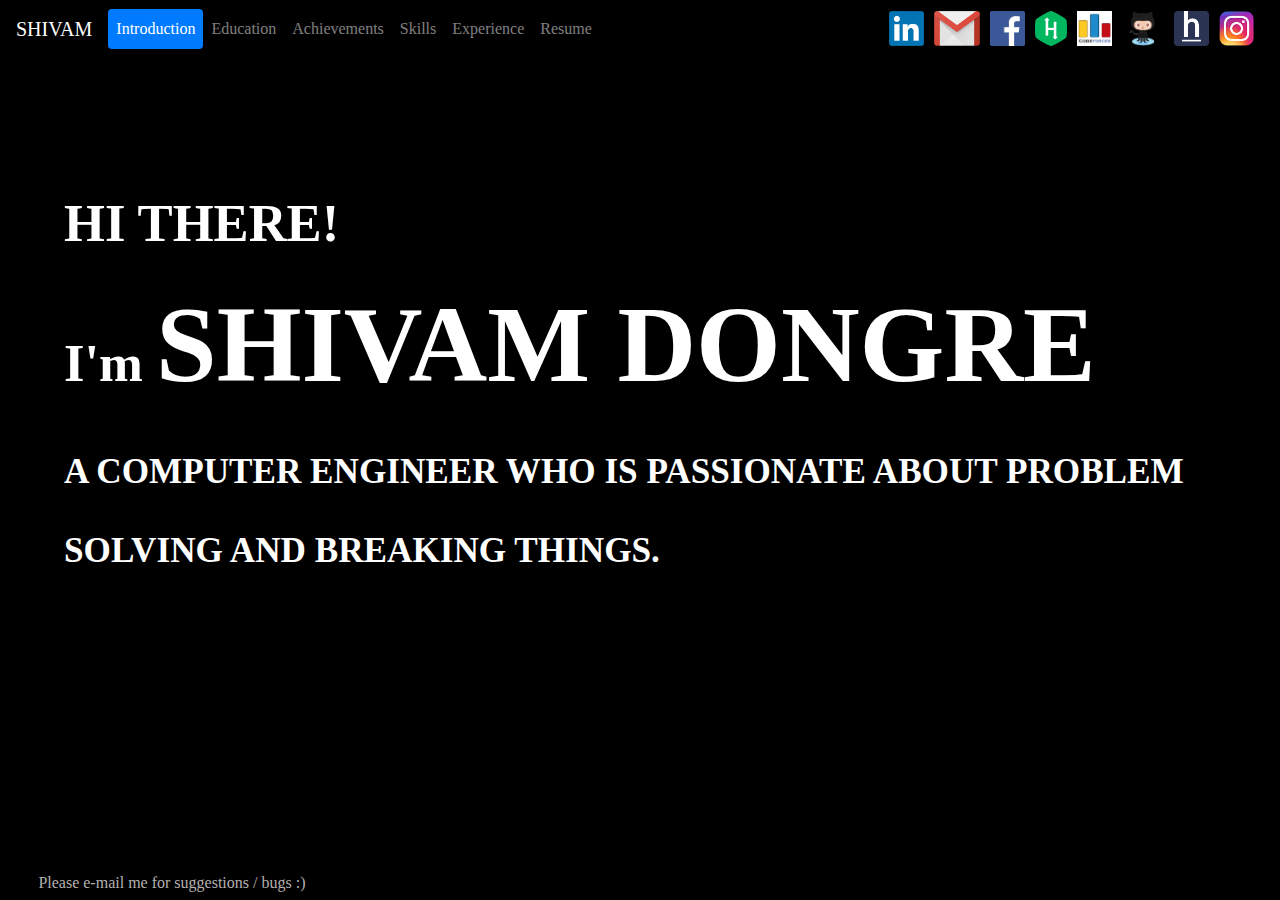
<file: index.html>
<!doctype html>
<html lang="en">
    <head>
    <!-- Required meta tags -->
        <meta charset="utf-8">

        <meta name="viewport" content="width=device-width, initial-scale=1, shrink-to-fit=no">

        <link rel="stylesheet" type="text/css" href="stl.css">
    <!-- Bootstrap CSS -->
        <link rel="stylesheet" href="https://maxcdn.bootstrapcdn.com/bootstrap/4.0.0/css/bootstrap.min.css" integrity="sha384-Gn5384xqQ1aoWXA+058RXPxPg6fy4IWvTNh0E263XmFcJlSAwiGgFAW/dAiS6JXm" crossorigin="anonymous">

        <link href="https://fonts.googleapis.com/css?family=Shojumaru|Righteous" rel="stylesheet">

        <title>Shivam Dongre - Online Portfolio</title>
        <meta name="author" content="Shivam Dongre">
        <meta name="description" content="This is my personal online portfolio website.">
        <meta name="keywords" content="portfolio, software, engineer, shivam, dongre, spd123, skills, experience, education">
        <meta name="language" content="english">
        <meta name="og:title" content="Shivam Dongre - Software Engineer Online Portfolio">

        <link rel="icon" type="image/png" href="images/shivam.png">
        <link rel="alternate" href="http://spd123.github.io/Introduction" hreflang="en" />
        <link rel="alternate" href="http://spd123.github.io/" hreflang="en" />


    </head>

    <body>

        <div class="navbar navbar-expand-lg navbar-dark fixed-top">

            <a class="navbar-brand" href="https://spd123.github.io/">SHIVAM</a>

            <button class="navbar-toggler" type="button" data-toggle="collapse" data-target="#navbarNavDropdown" aria-controls="navbarNavDropdown" aria-expanded="false" aria-label="Toggle navigation">

                <span class="navbar-toggler-icon"></span>

            </button>

            <div class="collapse navbar-collapse" id="navbarNavDropdown">

                <ul class="navbar-nav nav-pills mr-auto">

                    <li class="nav-item">
                        <a class="nav-link active" href="https://spd123.github.io/Introduction">Introduction</a>
                    </li>

                    <li class="nav-item">
                        <a class="nav-link" href="https://spd123.github.io/Education">Education</a>
                    </li>

                    <li class="nav-item">
                        <a class="nav-link" href="https://spd123.github.io/Achievements">Achievements</a>
                    </li> 

                    <li class="nav-item">
                        <a class="nav-link" href="https://spd123.github.io/Skills">Skills</a>
                    </li> 

                    <li class="nav-item">
                        <a class="nav-link" href="https://spd123.github.io/Experience">Experience</a>
                    </li>
                    
                    <li class="nav-item">
                        <a class="nav-link" target="_blank" href="https://spd123.github.io/Resume">Resume</a>
                    </li>

                </ul>

                <ul class="navbar-nav sameline">


                    <li class="nav-item">
                        <a target="_blank" class="nav-link remp" href="https://www.linkedin.com/in/shivamdongre/" ><img class="icsz" src="./images/linkedin.png"></a>
                    </li>


                    <li class="nav-item">
                        <a target="_blank" class="nav-link remp" href="mailto:shivam.dongre14@gmail.com" ><img class="icsz" src="./images/gmail.png"></a>
                    </li>


                    <li class="nav-item">
                        <a target="_blank" class="nav-link remp" href="https://www.facebook.com/dongreshivam" ><img class="icsz" src="./images/facebook.png"></a>
                    </li>


                    <!--
                    <li class="nav-item">
                        <a target="_blank" class="nav-link remp" href="https://www.codechef.com/users/spd123" ><img class="icsz" src="./images/codechef.png"></a>
                    </li>
                
                     -->

                    <li class="nav-item">
                        <a target="_blank" class="nav-link remp" href="https://www.hackerrank.com/spd123" ><img class="icsz" src="./images/hackerrank.png"></a>
                    </li>

                    <li class="nav-item">
                        <a target="_blank" class="nav-link remp" href="http://codeforces.com/profile/spd123" ><img class="icsz" src="./images/codeforces.png"></a>
                    </li>

                    <li class="nav-item">
                        <a target="_blank" class="nav-link remp" href="https://github.com/spd123" ><img class="icsz" src="./images/github.png"></a>
                    </li>

                    <li class="nav-item">
                        <a target="_blank" class="nav-link remp" href="https://www.hackerearth.com/@spd123/" ><img class="icsz" src="./images/hackerearth.png"></a>
                    </li>

                    <li class="nav-item">
                        <a target="_blank" class="nav-link remp" href="https://www.instagram.com/dongreshivam" ><img class="icsz" src="./images/instagram.png"></a>
                    </li>


                </ul>
    
            </div>
        </div>
        <div class="content full">

            <div class="intro">
                <p>
                    <span>HI THERE!</span>
                    <span><br></span>
                    <span>I'm</span> 
                    <span style="font-size:calc(5vw + 5vh);">SHIVAM DONGRE</span>
                    <span><br></span>
                    <span style=" font-size: calc(1.2vw + 2.2vh);">A COMPUTER ENGINEER WHO IS PASSIONATE ABOUT PROBLEM SOLVING AND BREAKING THINGS.</span>
                </p>
            </div>

        </div>



        <footer class="footer fixed-bottom">

            <div class="container"></div>

                <p class="xd">      Please e-mail me for suggestions / bugs :) </p>

        </footer>

        <script src="https://code.jquery.com/jquery-3.2.1.slim.min.js" integrity="sha384-KJ3o2DKtIkvYIK3UENzmM7KCkRr/rE9/Qpg6aAZGJwFDMVNA/GpGFF93hXpG5KkN" crossorigin="anonymous"></script>

        <script src="https://cdnjs.cloudflare.com/ajax/libs/popper.js/1.12.9/umd/popper.min.js" integrity="sha384-ApNbgh9B+Y1QKtv3Rn7W3mgPxhU9K/ScQsAP7hUibX39j7fakFPskvXusvfa0b4Q" crossorigin="anonymous"></script>

        <script src="https://maxcdn.bootstrapcdn.com/bootstrap/4.0.0/js/bootstrap.min.js" integrity="sha384-JZR6Spejh4U02d8jOt6vLEHfe/JQGiRRSQQxSfFWpi1MquVdAyjUar5+76PVCmYl" crossorigin="anonymous"></script>

    </body>
    </html>
</file>
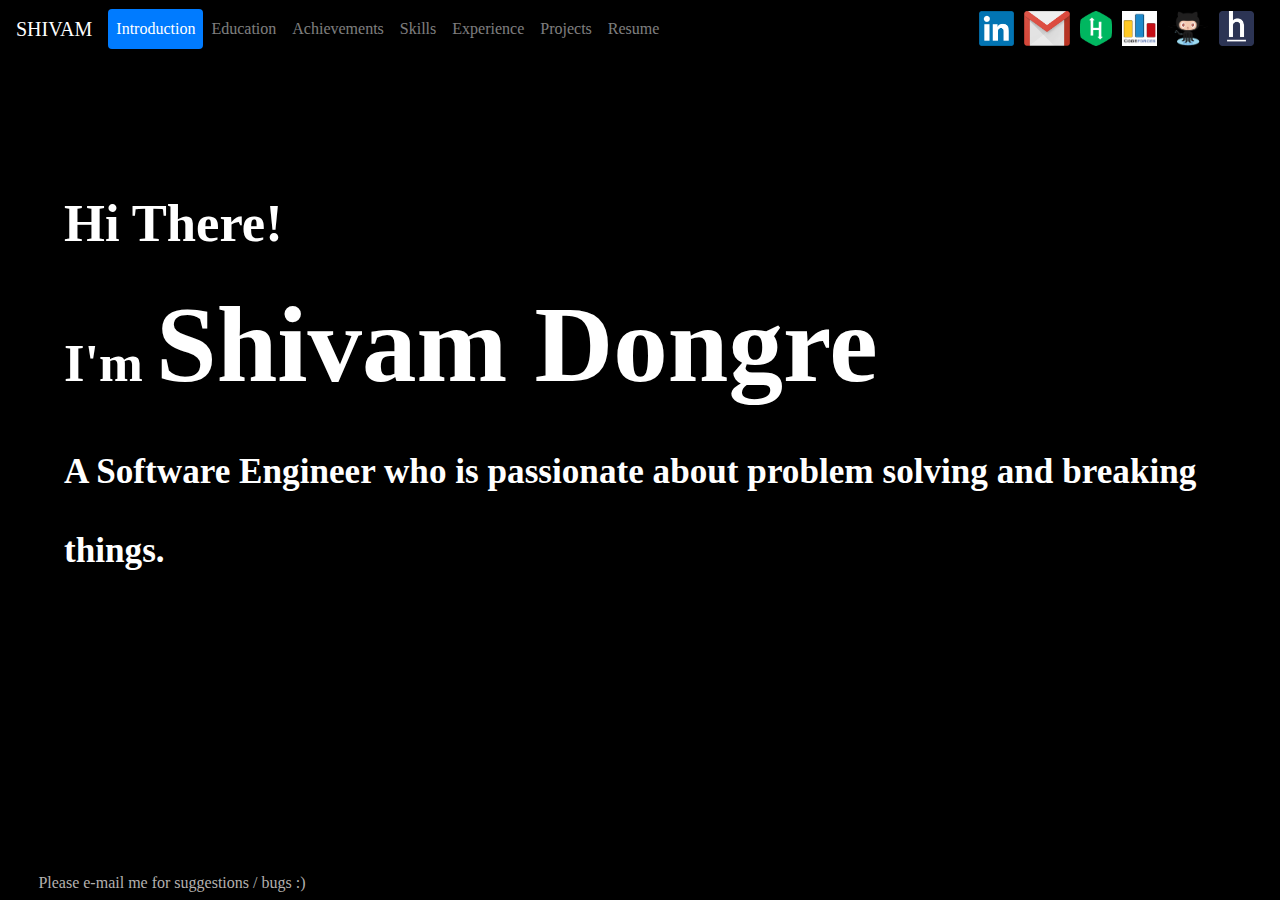
<file: spd123.github.io-master/index.html>
<!doctype html>
<html lang="en">
    <head>
    <!-- Required meta tags -->
        <meta charset="utf-8">

        <meta name="viewport" content="width=device-width, initial-scale=1, shrink-to-fit=no">

        <link rel="stylesheet" type="text/css" href="stl.css">
    <!-- Bootstrap CSS -->
        <link rel="stylesheet" href="https://maxcdn.bootstrapcdn.com/bootstrap/4.0.0/css/bootstrap.min.css" integrity="sha384-Gn5384xqQ1aoWXA+058RXPxPg6fy4IWvTNh0E263XmFcJlSAwiGgFAW/dAiS6JXm" crossorigin="anonymous">

        <link href="https://fonts.googleapis.com/css?family=Shojumaru|Righteous" rel="stylesheet">

        <title>Shivam Dongre - Online Portfolio</title>
        <meta name="author" content="Shivam Dongre">
        <meta name="description" content="This is my personal online portfolio website.">
        <meta name="keywords" content="portfolio, software, engineer, shivam, dongre, spd123, shivam dongre, dongre shivam, shivamdo">
        <meta name="language" content="english">
        <meta name="og:title" content="Shivam Dongre - Software Engineer Online Portfolio">

        <link rel="icon" type="image/png" href="images/shivam.png">
        <link rel="alternate" href="http://spd123.github.io/Introduction" hreflang="en" />
        <link rel="alternate" href="http://spd123.github.io/" hreflang="en" />


    </head>

    <body>

        <div class="navbar navbar-expand-lg navbar-dark fixed-top">

            <a class="navbar-brand" href="https://spd123.github.io/">SHIVAM</a>

            <button class="navbar-toggler" type="button" data-toggle="collapse" data-target="#navbarNavDropdown" aria-controls="navbarNavDropdown" aria-expanded="false" aria-label="Toggle navigation">

                <span class="navbar-toggler-icon"></span>

            </button>

            <div class="collapse navbar-collapse" id="navbarNavDropdown">

                <ul class="navbar-nav nav-pills mr-auto">

                    <li class="nav-item">
                        <a class="nav-link active" href="https://spd123.github.io/Introduction">Introduction</a>
                    </li>

                    <li class="nav-item">
                        <a class="nav-link" href="https://spd123.github.io/Education">Education</a>
                    </li>

                    <li class="nav-item">
                        <a class="nav-link" href="https://spd123.github.io/Achievements">Achievements</a>
                    </li> 

                    <li class="nav-item">
                        <a class="nav-link" href="https://spd123.github.io/Skills">Skills</a>
                    </li> 

                    <li class="nav-item">
                        <a class="nav-link" href="https://spd123.github.io/Experience">Experience</a>
                    </li>

                    <li class="nav-item">
                        <a class="nav-link" href="https://spd123.github.io/Projects">Projects</a>
                    </li>
                    
                    <li class="nav-item">
                        <a class="nav-link" target="_blank" href="https://spd123.github.io/Shivam_Dongre_Resume.pdf">Resume</a>
                    </li>

                </ul>

                <ul class="navbar-nav sameline">


                    <li class="nav-item">
                        <a target="_blank" class="nav-link remp" href="https://www.linkedin.com/in/shivamdongre/" ><img class="icsz" src="./images/linkedin.png"></a>
                    </li>


                    <li class="nav-item">
                        <a target="_blank" class="nav-link remp" href="mailto:shivam.dongre14@gmail.com" ><img class="icsz" src="./images/gmail.png"></a>
                    </li>


<!--                    <li class="nav-item">-->
<!--                        <a target="_blank" class="nav-link remp" href="https://www.facebook.com/dongreshivam" ><img class="icsz" src="./images/facebook.png"></a>-->
<!--                    </li>-->


                    <!--
                    <li class="nav-item">
                        <a target="_blank" class="nav-link remp" href="https://www.codechef.com/users/spd123" ><img class="icsz" src="./images/codechef.png"></a>
                    </li>
                
                     -->

                    <li class="nav-item">
                        <a target="_blank" class="nav-link remp" href="https://www.hackerrank.com/spd123" ><img class="icsz" src="./images/hackerrank.png"></a>
                    </li>

                    <li class="nav-item">
                        <a target="_blank" class="nav-link remp" href="http://codeforces.com/profile/spd123" ><img class="icsz" src="./images/codeforces.png"></a>
                    </li>

                    <li class="nav-item">
                        <a target="_blank" class="nav-link remp" href="https://github.com/spd123" ><img class="icsz" src="./images/github.png"></a>
                    </li>

                    <li class="nav-item">
                        <a target="_blank" class="nav-link remp" href="https://www.hackerearth.com/@spd123/" ><img class="icsz" src="./images/hackerearth.png"></a>
                    </li>

<!--                    <li class="nav-item">-->
<!--                        <a target="_blank" class="nav-link remp" href="https://www.instagram.com/dongreshivam" ><img class="icsz" src="./images/instagram.png"></a>-->
<!--                    </li>-->


                </ul>
    
            </div>
        </div>
        <div class="content full">

            <div class="intro">
                <p>
                    <span>Hi There!</span>
                    <span><br></span>
                    <span>I'm</span> 
                    <span style="font-size:calc(5vw + 5vh);">Shivam Dongre</span>
                    <span><br></span>
                    <span style=" font-size: calc(1.2vw + 2.2vh);">A Software Engineer who is passionate about problem solving and breaking things.</span>
                </p>
            </div>

        </div>



        <footer class="footer fixed-bottom">

            <div class="container"></div>

                <p class="xd">      Please e-mail me for suggestions / bugs :) </p>

        </footer>

        <script src="https://code.jquery.com/jquery-3.2.1.slim.min.js" integrity="sha384-KJ3o2DKtIkvYIK3UENzmM7KCkRr/rE9/Qpg6aAZGJwFDMVNA/GpGFF93hXpG5KkN" crossorigin="anonymous"></script>

        <script src="https://cdnjs.cloudflare.com/ajax/libs/popper.js/1.12.9/umd/popper.min.js" integrity="sha384-ApNbgh9B+Y1QKtv3Rn7W3mgPxhU9K/ScQsAP7hUibX39j7fakFPskvXusvfa0b4Q" crossorigin="anonymous"></script>

        <script src="https://maxcdn.bootstrapcdn.com/bootstrap/4.0.0/js/bootstrap.min.js" integrity="sha384-JZR6Spejh4U02d8jOt6vLEHfe/JQGiRRSQQxSfFWpi1MquVdAyjUar5+76PVCmYl" crossorigin="anonymous"></script>

    </body>
    </html>
</file>
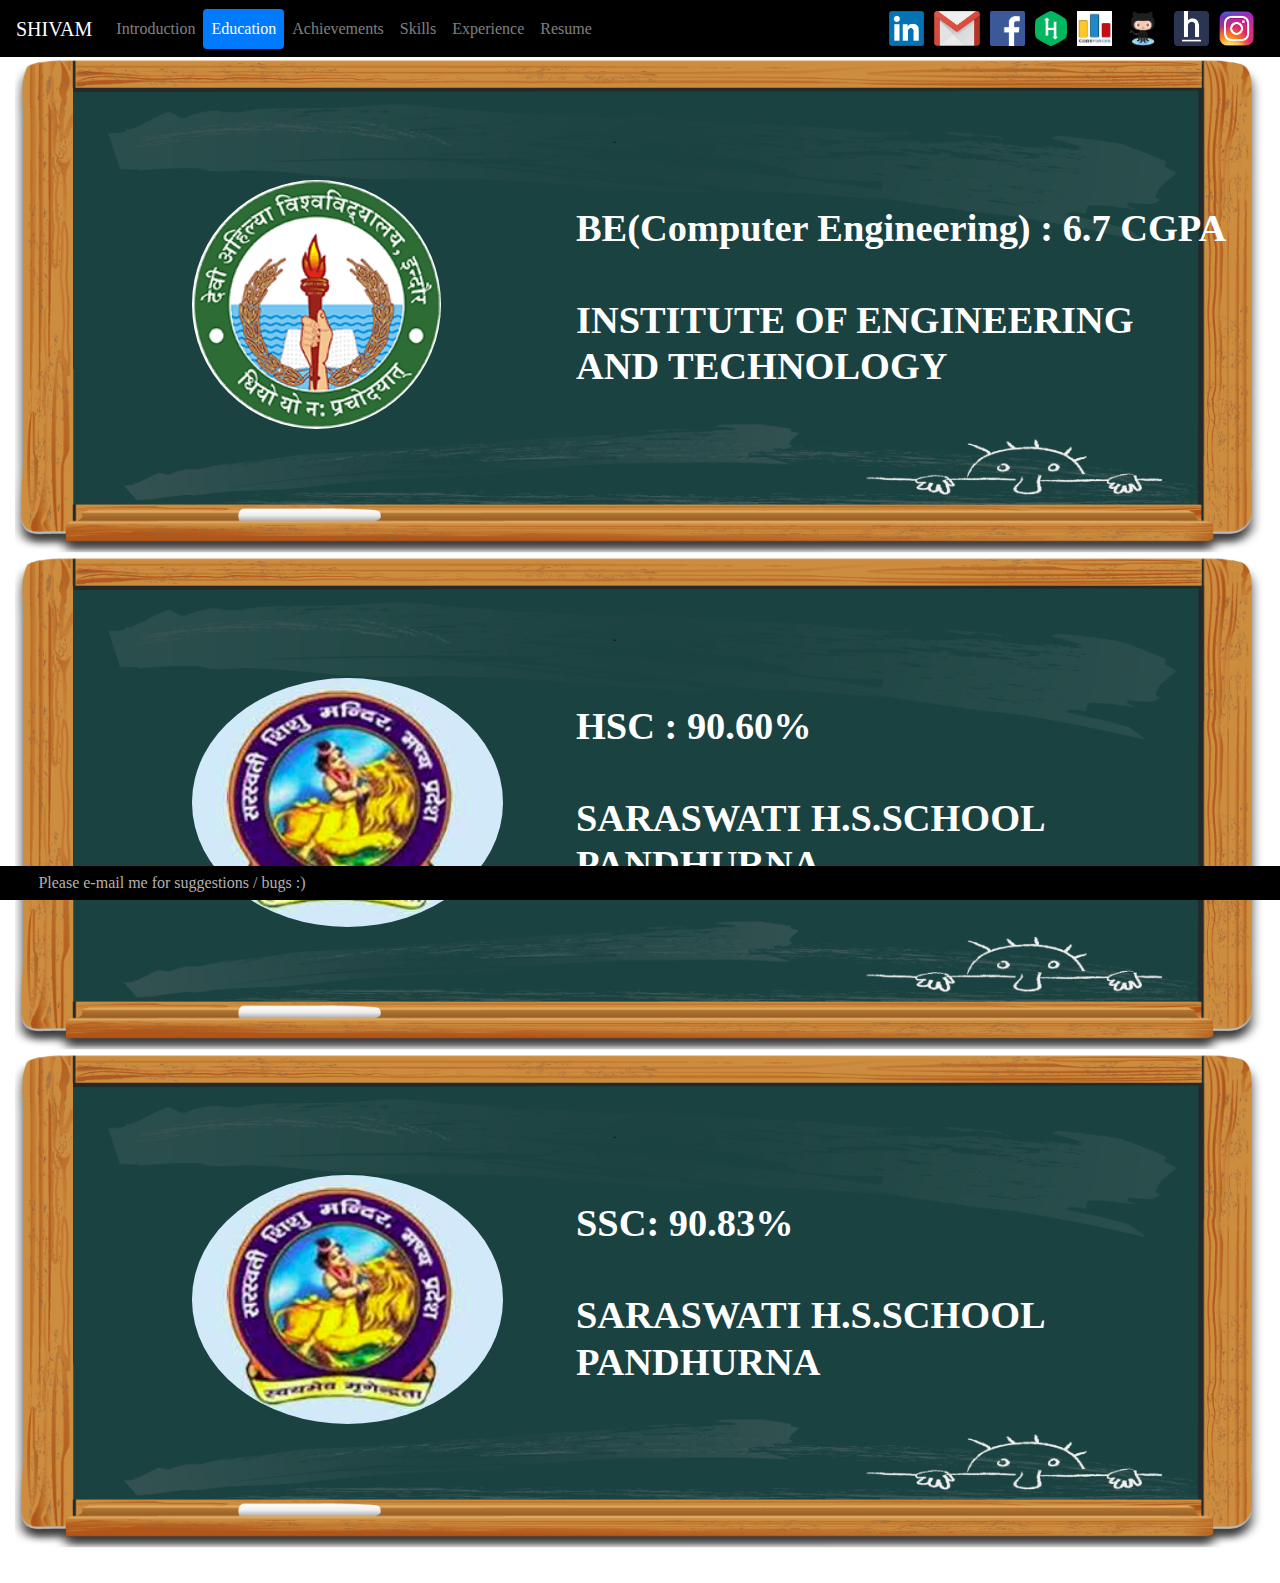
<file: Education.html>
<!doctype html>
<html lang="en">
    <head>
    <!-- Required meta tags -->
        <meta charset="utf-8">

        <meta name="viewport" content="width=device-width, initial-scale=1, shrink-to-fit=no">

        <link rel="stylesheet" type="text/css" href="stl.css">
    <!-- Bootstrap CSS -->
        <link rel="stylesheet" href="https://maxcdn.bootstrapcdn.com/bootstrap/4.0.0/css/bootstrap.min.css" integrity="sha384-Gn5384xqQ1aoWXA+058RXPxPg6fy4IWvTNh0E263XmFcJlSAwiGgFAW/dAiS6JXm" crossorigin="anonymous">

        <link href="https://fonts.googleapis.com/css?family=Shojumaru|Righteous" rel="stylesheet">

        <title>Shivam Dongre - Online Portfolio</title>
        <meta name="author" content="Shivam Dongre">
        <meta name="description" content="This is my personal online portfolio website.">
        <meta name="keywords" content="portfolio, software, engineer, shivam, dongre, spd123, skills, experience, education">
        <meta name="language" content="english">
        <meta name="og:title" content="Shivam Dongre - Software Engineer Online Portfolio">

        <link rel="icon" type="image/png" href="images/shivam.png">
        <link rel="alternate" href="http://spd123.github.io/Education/" hreflang="en" />

    </head>

    <body>

        <div class="navbar navbar-expand-lg navbar-dark fixed-top">

            <a class="navbar-brand" href="https://spd123.github.io">SHIVAM</a>

            <button class="navbar-toggler" type="button" data-toggle="collapse" data-target="#navbarNavDropdown" aria-controls="navbarNavDropdown" aria-expanded="false" aria-label="Toggle navigation">

                <span class="navbar-toggler-icon"></span>

            </button>

            <div class="collapse navbar-collapse" id="navbarNavDropdown">

                <ul class="navbar-nav nav-pills mr-auto">

                    <li class="nav-item">
                        <a class="nav-link" href="https://spd123.github.io/Introduction">Introduction</a>
                    </li>

                    <li class="nav-item">
                        <a class="nav-link active" href="https://spd123.github.io/Education">Education</a>
                    </li>

                    <li class="nav-item">
                        <a class="nav-link" href="https://spd123.github.io/Achievements">Achievements</a>
                    </li> 

                    <li class="nav-item">
                        <a class="nav-link" href="https://spd123.github.io/Skills">Skills</a>
                    </li> 

                    <li class="nav-item">
                        <a class="nav-link" href="https://spd123.github.io/Experience">Experience</a>
                    </li>
                    
                    <li class="nav-item">
                        <a class="nav-link" target="_blank" href="https://spd123.github.io/Shivam_Dongre_Resume.pdf">Resume</a>
                    </li>

                </ul>

                <ul class="navbar-nav sameline">


                    <li class="nav-item">
                        <a target="_blank" class="nav-link remp" href="https://www.linkedin.com/in/shivamdongre/" ><img class="icsz" src="./images/linkedin.png"></a>
                    </li>


                    <li class="nav-item">
                        <a target="_blank" class="nav-link remp" href="mailto:shivam.dongre14@gmail.com" ><img class="icsz" src="./images/gmail.png"></a>
                    </li>


                    <li class="nav-item">
                        <a target="_blank" class="nav-link remp" href="https://www.facebook.com/dongreshivam" ><img class="icsz" src="./images/facebook.png"></a>
                    </li>

                <!--
                    <li class="nav-item">
                        <a target="_blank" class="nav-link remp" href="https://www.codechef.com/users/spd123" ><img class="icsz" src="./images/codechef.png"></a>
                    </li>
                
                -->

                    <li class="nav-item">
                        <a target="_blank" class="nav-link remp" href="https://www.hackerrank.com/spd123" ><img class="icsz" src="./images/hackerrank.png"></a>
                    </li>

                    <li class="nav-item">
                        <a target="_blank" class="nav-link remp" href="http://codeforces.com/profile/spd123" ><img class="icsz" src="./images/codeforces.png"></a>
                    </li>

                    <li class="nav-item">
                        <a target="_blank" class="nav-link remp" href="https://github.com/spd123" ><img class="icsz" src="./images/github.png"></a>
                    </li>

                    <li class="nav-item">
                        <a target="_blank" class="nav-link remp" href="https://www.hackerearth.com/@spd123/" ><img class="icsz" src="./images/hackerearth.png"></a>
                    </li>

                    <li class="nav-item">
                        <a target="_blank" class="nav-link remp" href="https://www.instagram.com/dongreshivam" ><img class="icsz" src="./images/instagram.png"></a>
                    </li>


                </ul>
    
            </div>
        </div>

        <div class="contentedu">

            <div class="container-fluid bk">

                <img class="img-fluid" src="./images/board.png">
            
                    <img class="rounded-circle logo" src="./images/davv.png">

                    <h1 class="textlogo"> BE(Computer Engineering) : 6.7 CGPA<br><br>
                    INSTITUTE OF ENGINEERING<br> AND TECHNOLOGY</h1>

            </div>

            <div class="container-fluid bk">

                <img class="img-fluid" src="./images/board.png">
            
                <img class="rounded-circle logo" src="./images/saraswati.png">

                <h1 class="textlogo"> HSC : 90.60%<br><br>
                    SARASWATI H.S.SCHOOL<br> PANDHURNA</h1>

            </div>

            <div class="container-fluid bk">

                <img class="img-fluid" src="./images/board.png">
            
                <img class="rounded-circle logo" src="./images/saraswati.png">

                <h1 class="textlogo"> SSC: 90.83% <br><br>
               SARASWATI H.S.SCHOOL<br> PANDHURNA</h1>

            </div>

        </div>




        </div>

         <footer class="footer fixed-bottom">

            <div class="container"></div>

                <p class="xd">      Please e-mail me for suggestions / bugs :) </p>

        </footer>

        <script src="https://code.jquery.com/jquery-3.2.1.slim.min.js" integrity="sha384-KJ3o2DKtIkvYIK3UENzmM7KCkRr/rE9/Qpg6aAZGJwFDMVNA/GpGFF93hXpG5KkN" crossorigin="anonymous"></script>

        <script src="https://cdnjs.cloudflare.com/ajax/libs/popper.js/1.12.9/umd/popper.min.js" integrity="sha384-ApNbgh9B+Y1QKtv3Rn7W3mgPxhU9K/ScQsAP7hUibX39j7fakFPskvXusvfa0b4Q" crossorigin="anonymous"></script>

        <script src="https://maxcdn.bootstrapcdn.com/bootstrap/4.0.0/js/bootstrap.min.js" integrity="sha384-JZR6Spejh4U02d8jOt6vLEHfe/JQGiRRSQQxSfFWpi1MquVdAyjUar5+76PVCmYl" crossorigin="anonymous"></script>

    </body>
    </html>
</file>
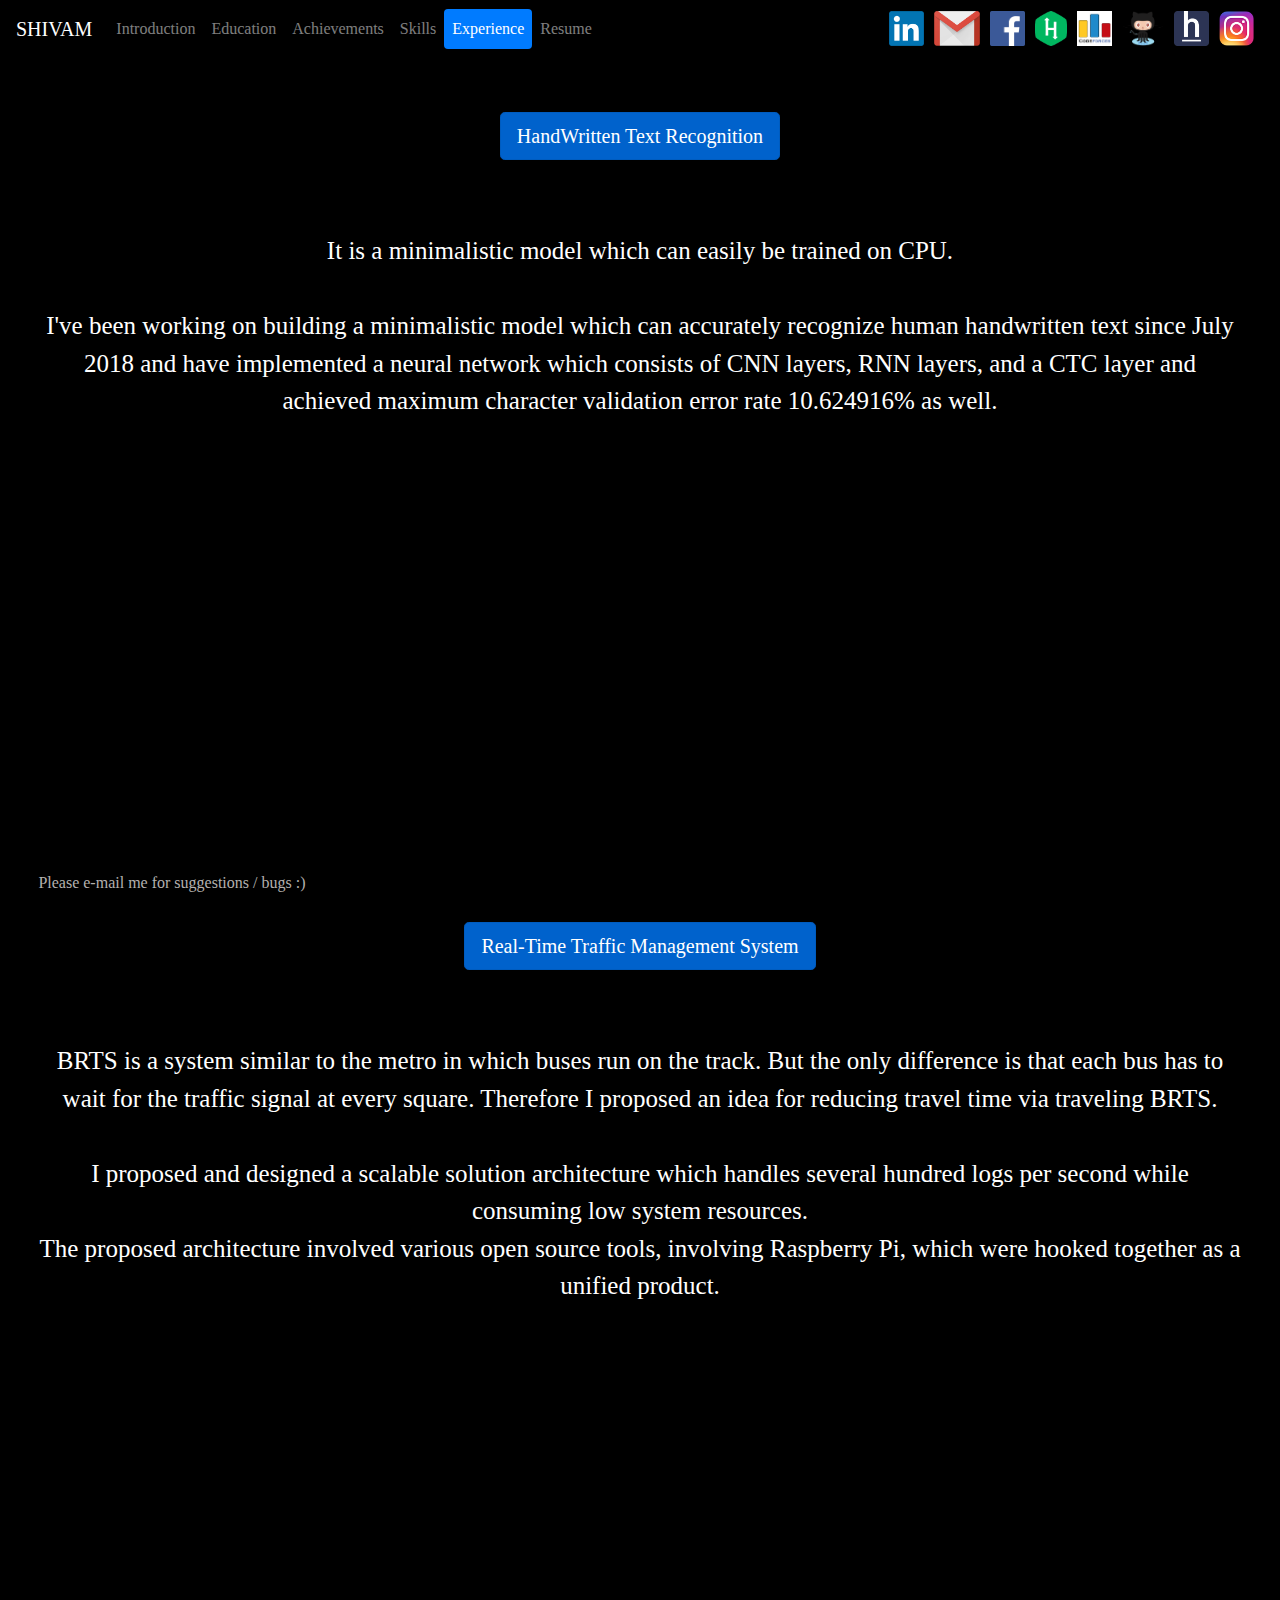
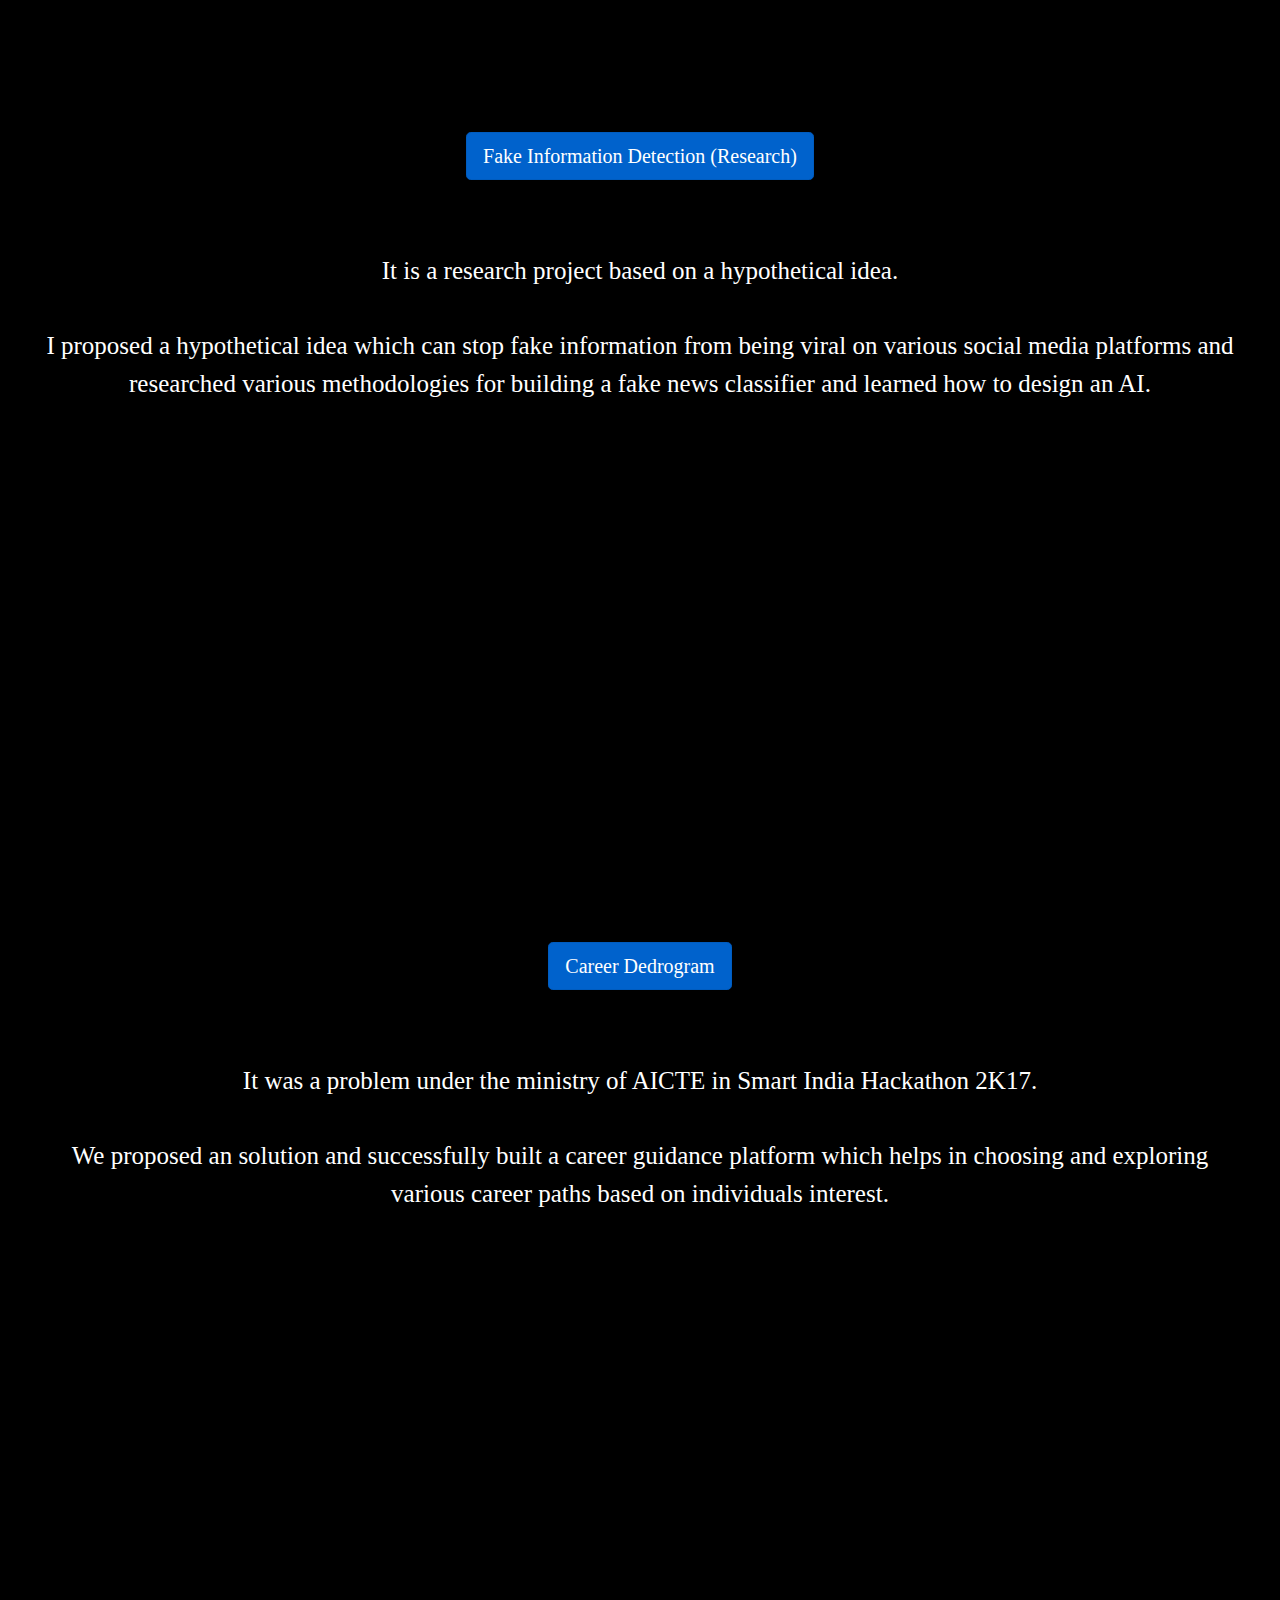
<file: Experience.html>
<!doctype html>
<html lang="en">
    <head>
    <!-- Required meta tags -->
        <meta charset="utf-8">

        <meta name="viewport" content="width=device-width, initial-scale=1, shrink-to-fit=no">

        <link rel="stylesheet" type="text/css" href="stl.css">
    <!-- Bootstrap CSS -->
        <link rel="stylesheet" href="https://maxcdn.bootstrapcdn.com/bootstrap/4.0.0/css/bootstrap.min.css" integrity="sha384-Gn5384xqQ1aoWXA+058RXPxPg6fy4IWvTNh0E263XmFcJlSAwiGgFAW/dAiS6JXm" crossorigin="anonymous">

        <link href="https://fonts.googleapis.com/css?family=Shojumaru|Righteous" rel="stylesheet">

        <title>Shivam Dongre - Online Portfolio</title>
        <meta name="author" content="Shivam Dongre">
        <meta name="description" content="This is my personal online portfolio website.">
        <meta name="keywords" content="portfolio, software, engineer, shivam, dongre, spd123, skills, experience, education">
        <meta name="language" content="english">
        <meta name="og:title" content="Shivam Dongre - Software Engineer Online Portfolio">

        <link rel="icon" type="image/png" href="images/shivam.png">

    </head>

    <body>

        <div class="navbar navbar-expand-lg navbar-dark fixed-top">

            <a class="navbar-brand" href="https://spd123.github.io/">SHIVAM</a>

            <button class="navbar-toggler" type="button" data-toggle="collapse" data-target="#navbarNavDropdown" aria-controls="navbarNavDropdown" aria-expanded="false" aria-label="Toggle navigation">

                <span class="navbar-toggler-icon"></span>

            </button>

            <div class="collapse navbar-collapse" id="navbarNavDropdown">

                
                <ul class="navbar-nav nav-pills mr-auto">

                    <li class="nav-item">
                        <a class="nav-link" href="https://spd123.github.io/Introduction">Introduction</a>
                    </li>

                    <li class="nav-item">
                        <a class="nav-link" href="https://spd123.github.io/Education">Education</a>
                    </li>

                    <li class="nav-item">
                        <a class="nav-link" href="https://spd123.github.io/Achievements">Achievements</a>
                    </li> 

                    <li class="nav-item">
                        <a class="nav-link" href="https://spd123.github.io/Skills">Skills</a>
                    </li> 

                    <li class="nav-item">
                        <a class="nav-link active" href="https://spd123.github.io/Experience">Experience</a>
                    </li>
                    
                    <li class="nav-item">
                        <a class="nav-link" target="_blank" href="https://spd123.github.io/Shivam_Dongre_Resume.pdf">Resume</a>
                    </li>

                </ul>


                <ul class="navbar-nav sameline">


                    <li class="nav-item">
                        <a target="_blank" class="nav-link remp" href="https://www.linkedin.com/in/shivamdongre/" ><img class="icsz" src="./images/linkedin.png"></a>
                    </li>


                    <li class="nav-item">
                        <a target="_blank" class="nav-link remp" href="mailto:shivam.dongre14@gmail.com" ><img class="icsz" src="./images/gmail.png"></a>
                    </li>


                    <li class="nav-item">
                        <a target="_blank" class="nav-link remp" href="https://www.facebook.com/dongreshivam" ><img class="icsz" src="./images/facebook.png"></a>
                    </li>

                <!--
                    <li class="nav-item">
                        <a target="_blank" class="nav-link remp" href="https://www.codechef.com/users/spd123" ><img class="icsz" src="./images/codechef.png"></a>
                    </li>
                
                -->

                    <li class="nav-item">
                        <a target="_blank" class="nav-link remp" href="https://www.hackerrank.com/spd123" ><img class="icsz" src="./images/hackerrank.png"></a>
                    </li>

                    <li class="nav-item">
                        <a target="_blank" class="nav-link remp" href="http://codeforces.com/profile/spd123" ><img class="icsz" src="./images/codeforces.png"></a>
                    </li>

                    <li class="nav-item">
                        <a target="_blank" class="nav-link remp" href="https://github.com/spd123" ><img class="icsz" src="./images/github.png"></a>
                    </li>

                    <li class="nav-item">
                        <a target="_blank" class="nav-link remp" href="https://www.hackerearth.com/@spd123/" ><img class="icsz" src="./images/hackerearth.png"></a>
                    </li>

                    <li class="nav-item">
                        <a target="_blank" class="nav-link remp" href="https://www.instagram.com/dongreshivam" ><img class="icsz" src="./images/instagram.png"></a>
                    </li>


                </ul>
    
            </div>
        </div>

        <div class="content rfont">

            <div class="full content text-center" style="background-color:black">
                <a href="https://github.com/spd123/Hand-Written-Text-Recognition" class="btn btn-primary btn-lg active text-center" role="button" aria-pressed="true">HandWritten Text Recognition</a> <br><br><br><br>
                <p class="expbod">It is a minimalistic model which can easily be trained on CPU.<br><br>
                I've been working on building a minimalistic model which can accurately recognize human handwritten text since July 2018 and have implemented a neural network which consists of CNN layers, RNN layers, and a CTC layer and achieved maximum character validation error rate 10.624916% as well. <br></p>
            </div>

            <div class="full content text-center" style="background-color:  black;">

                <button type="button" class="btn btn-primary btn-lg active">Real-Time Traffic Management System</button><br><br><br><br>
                <p class="expbod">BRTS is a system similar to the metro in which buses run on the track. But the only difference is that each bus has to wait for the traffic signal at every square. Therefore I proposed an idea for reducing travel time via traveling BRTS. <br><br>
                I proposed and designed a scalable solution architecture which handles several hundred logs per second while consuming low system resources.<br>
                The proposed architecture involved various open source tools, involving Raspberry Pi, which were hooked together as a unified product.<br>
            </p>
            </div>

            <div class="full content text-center" style="background-color: black;">

                <button type="button" class="btn btn-primary btn-lg active">Fake Information Detection (Research)</button><br><br><br><br>
                <p class="expbod">It is a research project based on a hypothetical idea.<br><br>
                I proposed a hypothetical idea which can stop fake information from being viral on various social media platforms and researched various methodologies for building a fake news classifier and learned how to design an AI.</p>
            </div>

            <div class="full content text-center" style="background-color: black;">

                <button type="button" class="btn btn-primary btn-lg active">Career Dedrogram</button><br><br><br><br>
                <p class="expbod">It was a problem under the ministry of AICTE in Smart India Hackathon 2K17.<br><br>
                We proposed an solution and successfully built a career guidance platform which helps in choosing and exploring various career paths based on individuals interest.</p>
            </div>

        </div>


         <footer class="footer fixed-bottom">

            <div class="container"></div>

                <p class="xd">      Please e-mail me for suggestions / bugs :) </p>

        </footer>

        <script src="https://code.jquery.com/jquery-3.2.1.slim.min.js" integrity="sha384-KJ3o2DKtIkvYIK3UENzmM7KCkRr/rE9/Qpg6aAZGJwFDMVNA/GpGFF93hXpG5KkN" crossorigin="anonymous"></script>

        <script src="https://cdnjs.cloudflare.com/ajax/libs/popper.js/1.12.9/umd/popper.min.js" integrity="sha384-ApNbgh9B+Y1QKtv3Rn7W3mgPxhU9K/ScQsAP7hUibX39j7fakFPskvXusvfa0b4Q" crossorigin="anonymous"></script>

        <script src="https://maxcdn.bootstrapcdn.com/bootstrap/4.0.0/js/bootstrap.min.js" integrity="sha384-JZR6Spejh4U02d8jOt6vLEHfe/JQGiRRSQQxSfFWpi1MquVdAyjUar5+76PVCmYl" crossorigin="anonymous"></script>

    </body>
    </html>
</file>
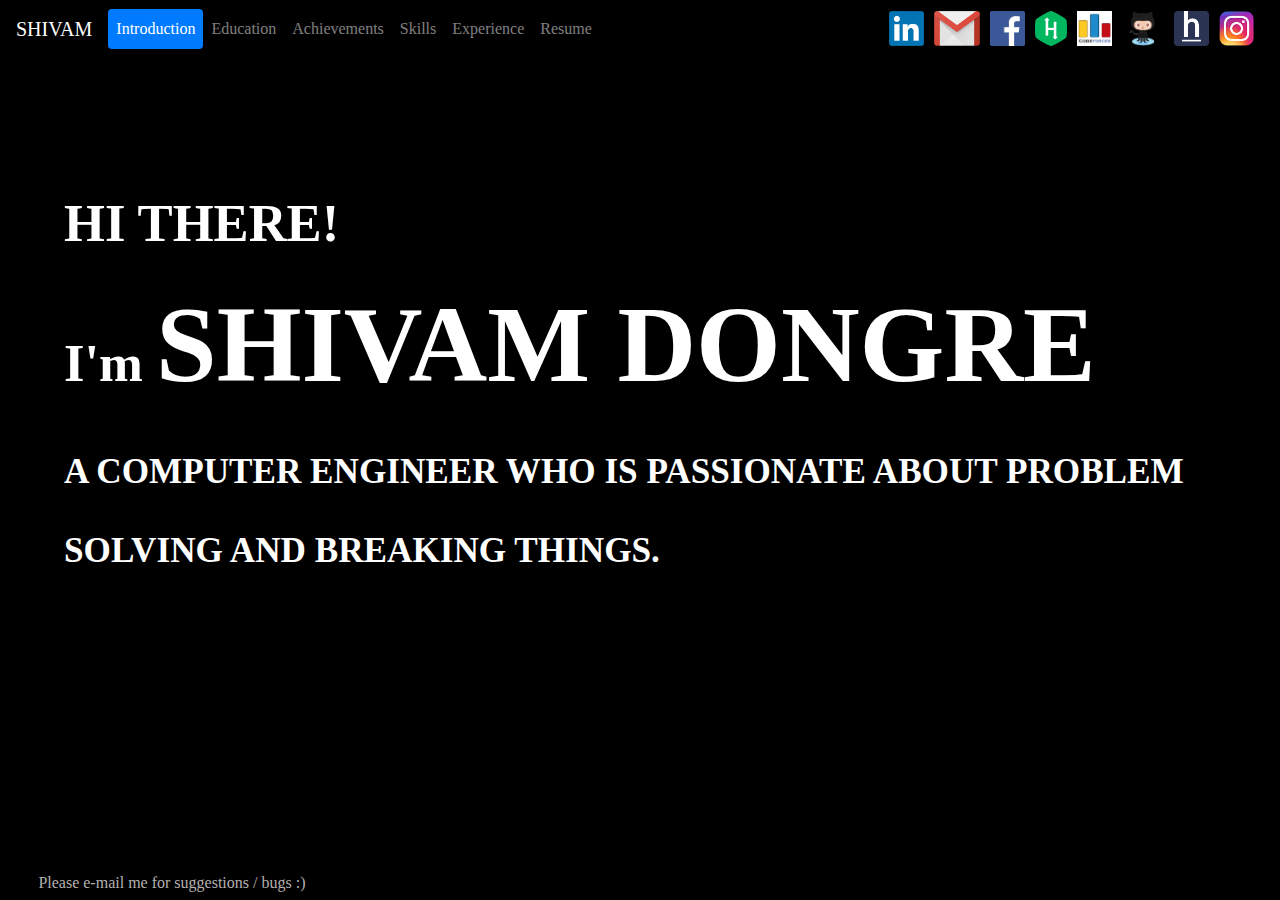
<file: Introduction.html>
<!doctype html>
<html lang="en">
    <head>
    <!-- Required meta tags -->
        <meta charset="utf-8">

        <meta name="viewport" content="width=device-width, initial-scale=1, shrink-to-fit=no">

        <link rel="stylesheet" type="text/css" href="stl.css">
    <!-- Bootstrap CSS -->
        <link rel="stylesheet" href="https://maxcdn.bootstrapcdn.com/bootstrap/4.0.0/css/bootstrap.min.css" integrity="sha384-Gn5384xqQ1aoWXA+058RXPxPg6fy4IWvTNh0E263XmFcJlSAwiGgFAW/dAiS6JXm" crossorigin="anonymous">

        <link href="https://fonts.googleapis.com/css?family=Shojumaru|Righteous" rel="stylesheet">

        <title>Shivam Dongre - Online Portfolio</title>
        <meta name="author" content="Shivam Dongre">
        <meta name="description" content="This is my personal online portfolio website.">
        <meta name="keywords" content="portfolio, software, engineer, shivam, dongre, spd123, skills, experience, education">
        <meta name="language" content="english">
        <meta name="og:title" content="Shivam Dongre - Software Engineer Online Portfolio">

        <link rel="icon" type="image/png" href="images/shivam.png">
        <link rel="alternate" href="http://spd123.github.io/Introduction" hreflang="en" />
        <link rel="alternate" href="http://spd123.github.io/" hreflang="en" />


    </head>

    <body>

        <div class="navbar navbar-expand-lg navbar-dark fixed-top">

            <a class="navbar-brand" href="https://spd123.github.io/Introduction">SHIVAM</a>

            <button class="navbar-toggler" type="button" data-toggle="collapse" data-target="#navbarNavDropdown" aria-controls="navbarNavDropdown" aria-expanded="false" aria-label="Toggle navigation">

                <span class="navbar-toggler-icon"></span>

            </button>

            <div class="collapse navbar-collapse" id="navbarNavDropdown">

                <ul class="navbar-nav nav-pills mr-auto">

                    <li class="nav-item">
                        <a class="nav-link active" href="https://spd123.github.io/Introduction">Introduction</a>
                    </li>

                    <li class="nav-item">
                        <a class="nav-link" href="https://spd123.github.io/Education">Education</a>
                    </li>

                    <li class="nav-item">
                        <a class="nav-link" href="https://spd123.github.io/Achievements">Achievements</a>
                    </li> 

                    <li class="nav-item">
                        <a class="nav-link" href="https://spd123.github.io/Skills">Skills</a>
                    </li> 

                    <li class="nav-item">
                        <a class="nav-link" href="https://spd123.github.io/Experience">Experience</a>
                    </li>
                    
                    <li class="nav-item">
                        <a class="nav-link" target="_blank" href="https://spd123.github.io/Shivam_Dongre_Resume.pdf">Resume</a>
                    </li>

                </ul>

                <ul class="navbar-nav sameline">


                    <li class="nav-item">
                        <a target="_blank" class="nav-link remp" href="https://www.linkedin.com/in/shivamdongre/" ><img class="icsz" src="./images/linkedin.png"></a>
                    </li>


                    <li class="nav-item">
                        <a target="_blank" class="nav-link remp" href="mailto:shivam.dongre14@gmail.com" ><img class="icsz" src="./images/gmail.png"></a>
                    </li>


                    <li class="nav-item">
                        <a target="_blank" class="nav-link remp" href="https://www.facebook.com/dongreshivam" ><img class="icsz" src="./images/facebook.png"></a>
                    </li>

<!--
                    <li class="nav-item">
                        <a target="_blank" class="nav-link remp" href="https://www.codechef.com/users/spd123" ><img class="icsz" src="./images/codechef.png"></a>
                    </li>
-->
                    <li class="nav-item">
                        <a target="_blank" class="nav-link remp" href="https://www.hackerrank.com/spd123" ><img class="icsz" src="./images/hackerrank.png"></a>
                    </li>

                    <li class="nav-item">
                        <a target="_blank" class="nav-link remp" href="http://codeforces.com/profile/spd123" ><img class="icsz" src="./images/codeforces.png"></a>
                    </li>

                    <li class="nav-item">
                        <a target="_blank" class="nav-link remp" href="https://github.com/spd123" ><img class="icsz" src="./images/github.png"></a>
                    </li>

                    <li class="nav-item">
                        <a target="_blank" class="nav-link remp" href="https://www.hackerearth.com/@spd123/" ><img class="icsz" src="./images/hackerearth.png"></a>
                    </li>

                    <li class="nav-item">
                        <a target="_blank" class="nav-link remp" href="https://www.instagram.com/dongreshivam" ><img class="icsz" src="./images/instagram.png"></a>
                    </li>


                </ul>
    
            </div>
        </div>
        <div class="content full">

            <div class="intro">
                <p>
                    <span>HI THERE!</span>
                    <span><br></span>
                    <span>I'm</span> 
                    <span style="font-size:calc(5vw + 5vh);">SHIVAM DONGRE</span>
                    <span><br></span>
                    <span style=" font-size: calc(1.2vw + 2.2vh);">A COMPUTER ENGINEER WHO IS PASSIONATE ABOUT PROBLEM SOLVING AND BREAKING THINGS.</span>
                </p>
            </div>

        </div>



        <footer class="footer fixed-bottom">

            <div class="container"></div>

                <p class="xd">      Please e-mail me for suggestions / bugs :) </p>

        </footer>

        <script src="https://code.jquery.com/jquery-3.2.1.slim.min.js" integrity="sha384-KJ3o2DKtIkvYIK3UENzmM7KCkRr/rE9/Qpg6aAZGJwFDMVNA/GpGFF93hXpG5KkN" crossorigin="anonymous"></script>

        <script src="https://cdnjs.cloudflare.com/ajax/libs/popper.js/1.12.9/umd/popper.min.js" integrity="sha384-ApNbgh9B+Y1QKtv3Rn7W3mgPxhU9K/ScQsAP7hUibX39j7fakFPskvXusvfa0b4Q" crossorigin="anonymous"></script>

        <script src="https://maxcdn.bootstrapcdn.com/bootstrap/4.0.0/js/bootstrap.min.js" integrity="sha384-JZR6Spejh4U02d8jOt6vLEHfe/JQGiRRSQQxSfFWpi1MquVdAyjUar5+76PVCmYl" crossorigin="anonymous"></script>

    </body>
    </html>
</file>
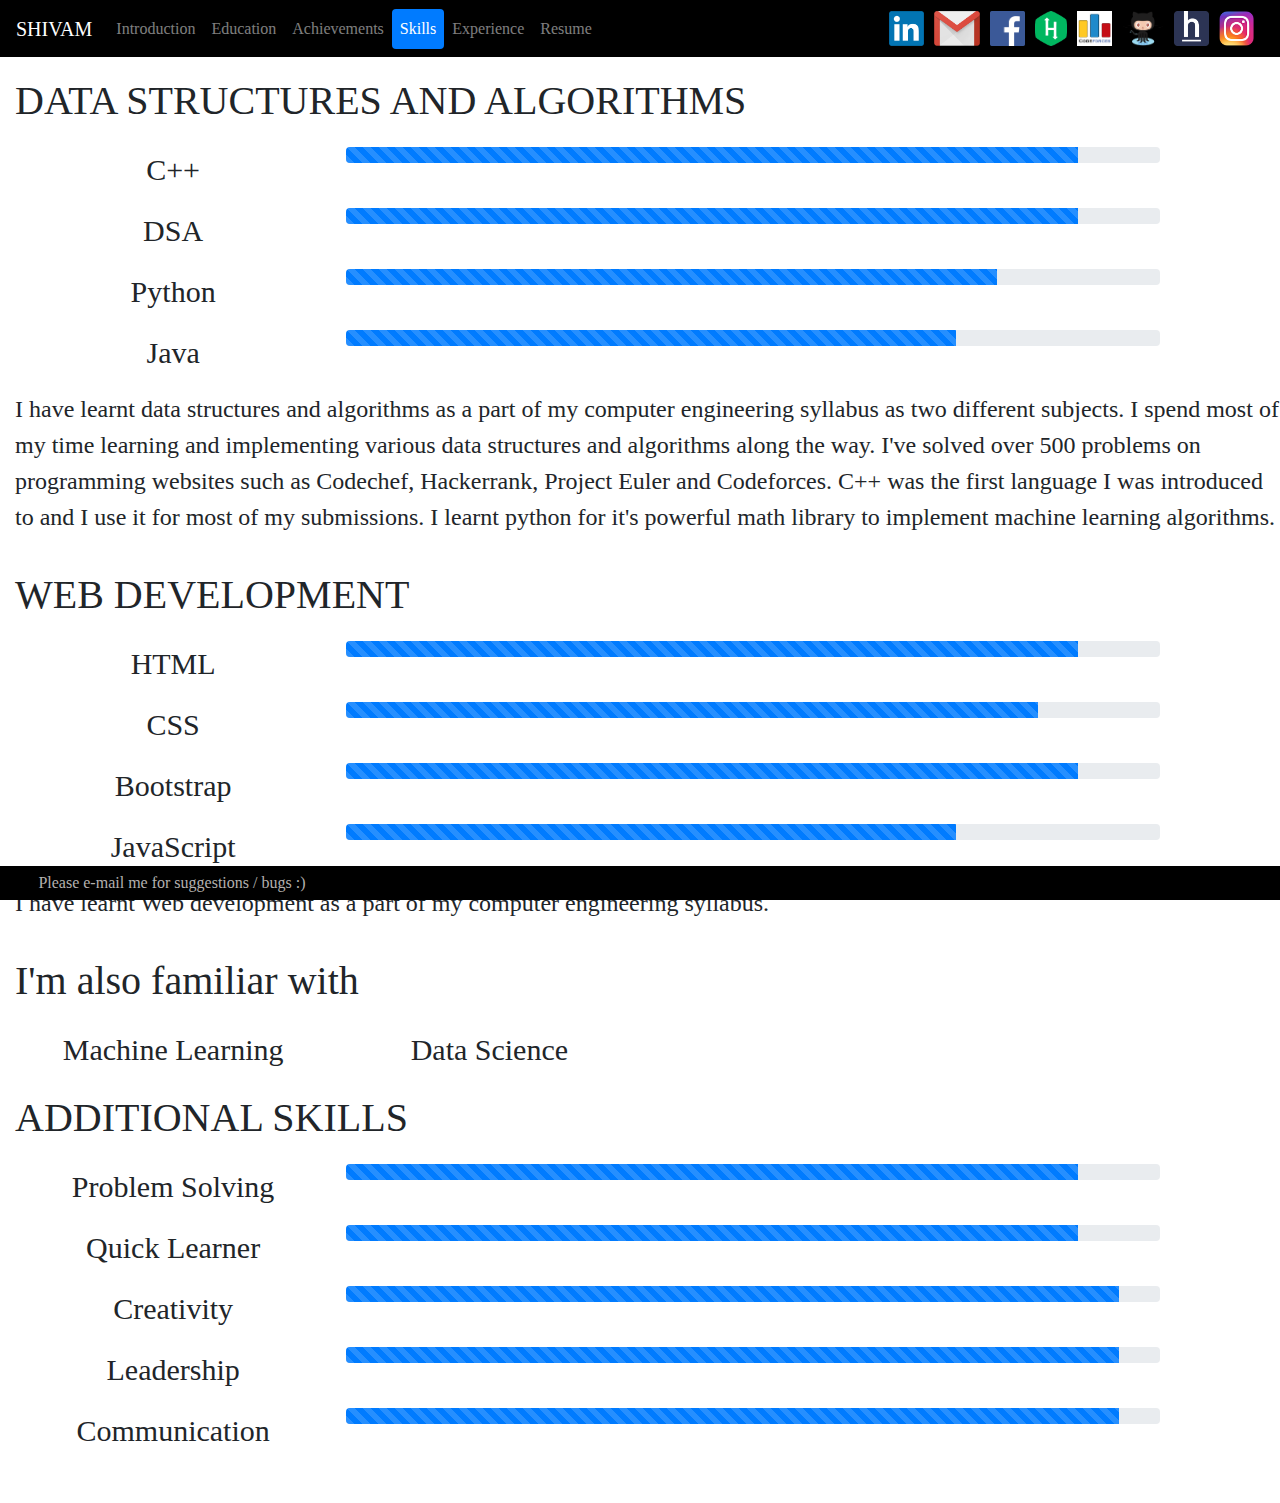
<file: Skills.html>
<!doctype html>
<html lang="en">
    <head>
    <!-- Required meta tags -->
        <meta charset="utf-8">

        <meta name="viewport" content="width=device-width, initial-scale=1, shrink-to-fit=no">

        <link rel="stylesheet" type="text/css" href="stl.css">
    <!-- Bootstrap CSS -->
        <link rel="stylesheet" href="https://maxcdn.bootstrapcdn.com/bootstrap/4.0.0/css/bootstrap.min.css" integrity="sha384-Gn5384xqQ1aoWXA+058RXPxPg6fy4IWvTNh0E263XmFcJlSAwiGgFAW/dAiS6JXm" crossorigin="anonymous">

        <link href="https://fonts.googleapis.com/css?family=Shojumaru|Righteous" rel="stylesheet">

        <title>Shivam Dongre - Online Portfolio</title>
        <meta name="author" content="Shivam Dongre">
        <meta name="description" content="This is my personal online portfolio website.">
        <meta name="keywords" content="portfolio, software, engineer, shivam, dongre, spd123, skills, experience, education">
        <meta name="language" content="english">
        <meta name="og:title" content="Shivam Dongre - Software Engineer Online Portfolio">

        <link rel="icon" type="image/png" href="images/shivam.png">

    </head>

    <body>

        <div class="navbar navbar-expand-lg navbar-dark fixed-top">

            <a class="navbar-brand" href="https://spd123.github.io/">SHIVAM</a>

            <button class="navbar-toggler" type="button" data-toggle="collapse" data-target="#navbarNavDropdown" aria-controls="navbarNavDropdown" aria-expanded="false" aria-label="Toggle navigation">

                <span class="navbar-toggler-icon"></span>

            </button>

            <div class="collapse navbar-collapse" id="navbarNavDropdown">

                <ul class="navbar-nav nav-pills mr-auto">

                    <li class="nav-item">
                        <a class="nav-link" href="https://spd123.github.io/Introduction">Introduction</a>
                    </li>

                    <li class="nav-item">
                        <a class="nav-link" href="https://spd123.github.io/Education">Education</a>
                    </li>

                    <li class="nav-item">
                        <a class="nav-link" href="https://spd123.github.io/Achievements">Achievements</a>
                    </li> 

                    <li class="nav-item">
                        <a class="nav-link active" href="https://spd123.github.io/Skills">Skills</a>
                    </li> 

                    <li class="nav-item">
                        <a class="nav-link" href="https://spd123.github.io/Experience">Experience</a>
                    </li>
                    
                    <li class="nav-item">
                        <a class="nav-link" target="_blank" href="https://spd123.github.io/Shivam_Dongre_Resume.pdf">Resume</a>
                    </li>

                </ul>


                <ul class="navbar-nav sameline">


                    <li class="nav-item">
                        <a target="_blank" class="nav-link remp" href="https://www.linkedin.com/in/shivamdongre/" ><img class="icsz" src="./images/linkedin.png"></a>
                    </li>


                    <li class="nav-item">
                        <a target="_blank" class="nav-link remp" href="mailto:shivam.dongre14@gmail.com" ><img class="icsz" src="./images/gmail.png"></a>
                    </li>


                    <li class="nav-item">
                        <a target="_blank" class="nav-link remp" href="https://www.facebook.com/dongreshivam" ><img class="icsz" src="./images/facebook.png"></a>
                    </li>

                <!--
                    <li class="nav-item">
                        <a target="_blank" class="nav-link remp" href="https://www.codechef.com/users/spd123" ><img class="icsz" src="./images/codechef.png"></a>
                    </li>
                -->

                    <li class="nav-item">
                        <a target="_blank" class="nav-link remp" href="https://www.hackerrank.com/spd123" ><img class="icsz" src="./images/hackerrank.png"></a>
                    </li>

                    <li class="nav-item">
                        <a target="_blank" class="nav-link remp" href="http://codeforces.com/profile/spd123" ><img class="icsz" src="./images/codeforces.png"></a>
                    </li>

                    <li class="nav-item">
                        <a target="_blank" class="nav-link remp" href="https://github.com/spd123" ><img class="icsz" src="./images/github.png"></a>
                    </li>

                    <li class="nav-item">
                        <a target="_blank" class="nav-link remp" href="https://www.hackerearth.com/@spd123/" ><img class="icsz" src="./images/hackerearth.png"></a>
                    </li>

                    <li class="nav-item">
                        <a target="_blank" class="nav-link remp" href="https://www.instagram.com/dongreshivam" ><img class="icsz" src="./images/instagram.png"></a>
                    </li>


                </ul>
    
            </div>
        </div>
        
        <div class="contentedu" style="background-color: #FFFFFF; min-height: 100%">

            <div class="container-fluid skillcol" style="padding-left: 30px;padding-top: 15px;">

            <div class="row">

                <p class="skillhd">
                    DATA STRUCTURES AND ALGORITHMS
                </p>

            </div>

            <div class="row">
                    <div class="col-md-3">
                        <p class="skillsub">
                            C++
                        </p>
                    </div>
                    <div class="col-md-8">
                        <div class="progress">
                                  <div class="progress-bar progress-bar-striped" role="progressbar" style="width: 90%" aria-valuenow="90" aria-valuemin="0" aria-valuemax="100">
                                  </div>
                        </div>
                    </div>

            </div>

            <div class="row">
                    <div class="col-md-3">
                        <p class="skillsub">
                            DSA
                        </p>
                    </div>
                    <div class="col-md-8">
                        <div class="progress">
                                  <div class="progress-bar progress-bar-striped" role="progressbar" style="width: 90%" aria-valuenow="90" aria-valuemin="0" aria-valuemax="100">
                                  </div>
                        </div>
                    </div>

            </div>

            <div class="row">
                    <div class="col-md-3">
                        <p class="skillsub">
                            Python
                        </p>
                    </div>
                    <div class="col-md-8">
                        <div class="progress">
                                  <div class="progress-bar progress-bar-striped" role="progressbar" style="width: 80%" aria-valuenow="80" aria-valuemin="0" aria-valuemax="100">
                                  </div>
                        </div>
                    </div>

            </div>

            <div class="row">
                    <div class="col-md-3">
                        <p class="skillsub">
                            Java
                        </p>
                    </div>
                    <div class="col-md-8">
                        <div class="progress">
                                  <div class="progress-bar progress-bar-striped" role="progressbar" style="width: 75%" aria-valuenow="75" aria-valuemin="0" aria-valuemax="100">
                                  </div>
                        </div>
                    </div>

            </div>


            <div class="row">

                <p class="skilltxt">

                    I have learnt data structures and algorithms as a part of my computer engineering syllabus as two different subjects. I spend most of my time learning and implementing various data structures and algorithms along the way. I've solved over 500 problems on programming websites such as Codechef, Hackerrank, Project Euler and Codeforces. C++ was the first language I was introduced to and I use it for most of my submissions. I learnt python for it's powerful math library to implement machine learning algorithms.

                </p>

            </div>

            <div class="row">

                <p class="skillhd">
                    WEB DEVELOPMENT
                </p>

            </div>

            <div class="row">
                    <div class="col-md-3">
                        <p class="skillsub">
                            HTML
                        </p>
                    </div>
                    <div class="col-md-8">
                        <div class="progress">
                                  <div class="progress-bar progress-bar-striped" role="progressbar" style="width: 90%" aria-valuenow="90" aria-valuemin="0" aria-valuemax="100">
                                  </div>
                        </div>
                    </div>

            </div>

            <div class="row">
                    <div class="col-md-3">
                        <p class="skillsub">
                            CSS
                        </p>
                    </div>
                    <div class="col-md-8">
                        <div class="progress">
                                  <div class="progress-bar progress-bar-striped" role="progressbar" style="width: 85%" aria-valuenow="85" aria-valuemin="0" aria-valuemax="100">
                                  </div>
                        </div>
                    </div>

            </div>

            <div class="row">
                    <div class="col-md-3">
                        <p class="skillsub">
                            Bootstrap
                        </p>
                    </div>
                    <div class="col-md-8">
                        <div class="progress">
                                  <div class="progress-bar progress-bar-striped" role="progressbar" style="width: 90%" aria-valuenow="90" aria-valuemin="0" aria-valuemax="100">
                                  </div>
                        </div>
                    </div>

            </div>

            <div class="row">
                    <div class="col-md-3">
                        <p class="skillsub">
                            JavaScript
                        </p>
                    </div>
                    <div class="col-md-8">
                        <div class="progress">
                                  <div class="progress-bar progress-bar-striped" role="progressbar" style="width: 75%" aria-valuenow="75" aria-valuemin="0" aria-valuemax="100">
                                  </div>
                        </div>
                    </div>

            </div>

            <div class="row">

                <p class="skilltxt">

                    I have learnt Web development as a part of my computer engineering syllabus.

                </p>

            </div>          

            <div class="row">

                <p class="skillhd">
                    I'm also familiar with
                </p>

            </div>

            <div class="row">
                <div class="col-md-3">
                        <p class="skillsub">
                            Machine Learning
                        </p>
                </div>
                    <div class="col-md-3">
                        <p class="skillsub">
                            Data Science
                        </p>
                    </div>
            </div>

            <div class="row">

                <p class="skillhd">
                    ADDITIONAL SKILLS
                </p>

            </div>

            <div class="row">
                    <div class="col-md-3">
                        <p class="skillsub">
                            Problem Solving
                        </p>
                    </div>
                    <div class="col-md-8">
                        <div class="progress">
                                  <div class="progress-bar progress-bar-striped" role="progressbar" style="width: 90%" aria-valuenow="90" aria-valuemin="0" aria-valuemax="100">
                                  </div>
                        </div>
                    </div>

            </div>

            <div class="row">
                    <div class="col-md-3">
                        <p class="skillsub">
                            Quick Learner
                        </p>
                    </div>
                    <div class="col-md-8">
                        <div class="progress">
                                  <div class="progress-bar progress-bar-striped" role="progressbar" style="width: 90%" aria-valuenow="90" aria-valuemin="0" aria-valuemax="100">
                                  </div>
                        </div>
                    </div>

            </div>

            <div class="row">
                    <div class="col-md-3">
                        <p class="skillsub">
                            Creativity
                        </p>
                    </div>
                    <div class="col-md-8">
                        <div class="progress">
                                  <div class="progress-bar progress-bar-striped" role="progressbar" style="width: 95%" aria-valuenow="95" aria-valuemin="0" aria-valuemax="100">
                                  </div>
                        </div>
                    </div>

            </div>

            <div class="row">
                    <div class="col-md-3">
                        <p class="skillsub">
                            Leadership
                        </p>
                    </div>
                    <div class="col-md-8">
                        <div class="progress">
                                  <div class="progress-bar progress-bar-striped" role="progressbar" style="width: 95%" aria-valuenow="95" aria-valuemin="0" aria-valuemax="100">
                                  </div>
                        </div>
                    </div>

            </div>

            <div class="row">
                    <div class="col-md-3">
                        <p class="skillsub">
                            Communication
                        </p>
                    </div>
                    <div class="col-md-8">
                        <div class="progress">
                                  <div class="progress-bar progress-bar-striped" role="progressbar" style="width: 95%" aria-valuenow="95" aria-valuemin="0" aria-valuemax="100">
                                  </div>
                        </div>
                    </div>

            </div>
        </div>

        </div>

         <footer class="footer fixed-bottom">

            <div class="container"></div>

                <p class="xd">      Please e-mail me for suggestions / bugs :) </p>

        </footer>

        <script src="https://code.jquery.com/jquery-3.2.1.slim.min.js" integrity="sha384-KJ3o2DKtIkvYIK3UENzmM7KCkRr/rE9/Qpg6aAZGJwFDMVNA/GpGFF93hXpG5KkN" crossorigin="anonymous"></script>

        <script src="https://cdnjs.cloudflare.com/ajax/libs/popper.js/1.12.9/umd/popper.min.js" integrity="sha384-ApNbgh9B+Y1QKtv3Rn7W3mgPxhU9K/ScQsAP7hUibX39j7fakFPskvXusvfa0b4Q" crossorigin="anonymous"></script>

        <script src="https://maxcdn.bootstrapcdn.com/bootstrap/4.0.0/js/bootstrap.min.js" integrity="sha384-JZR6Spejh4U02d8jOt6vLEHfe/JQGiRRSQQxSfFWpi1MquVdAyjUar5+76PVCmYl" crossorigin="anonymous"></script>

    </body>
    </html>
</file>
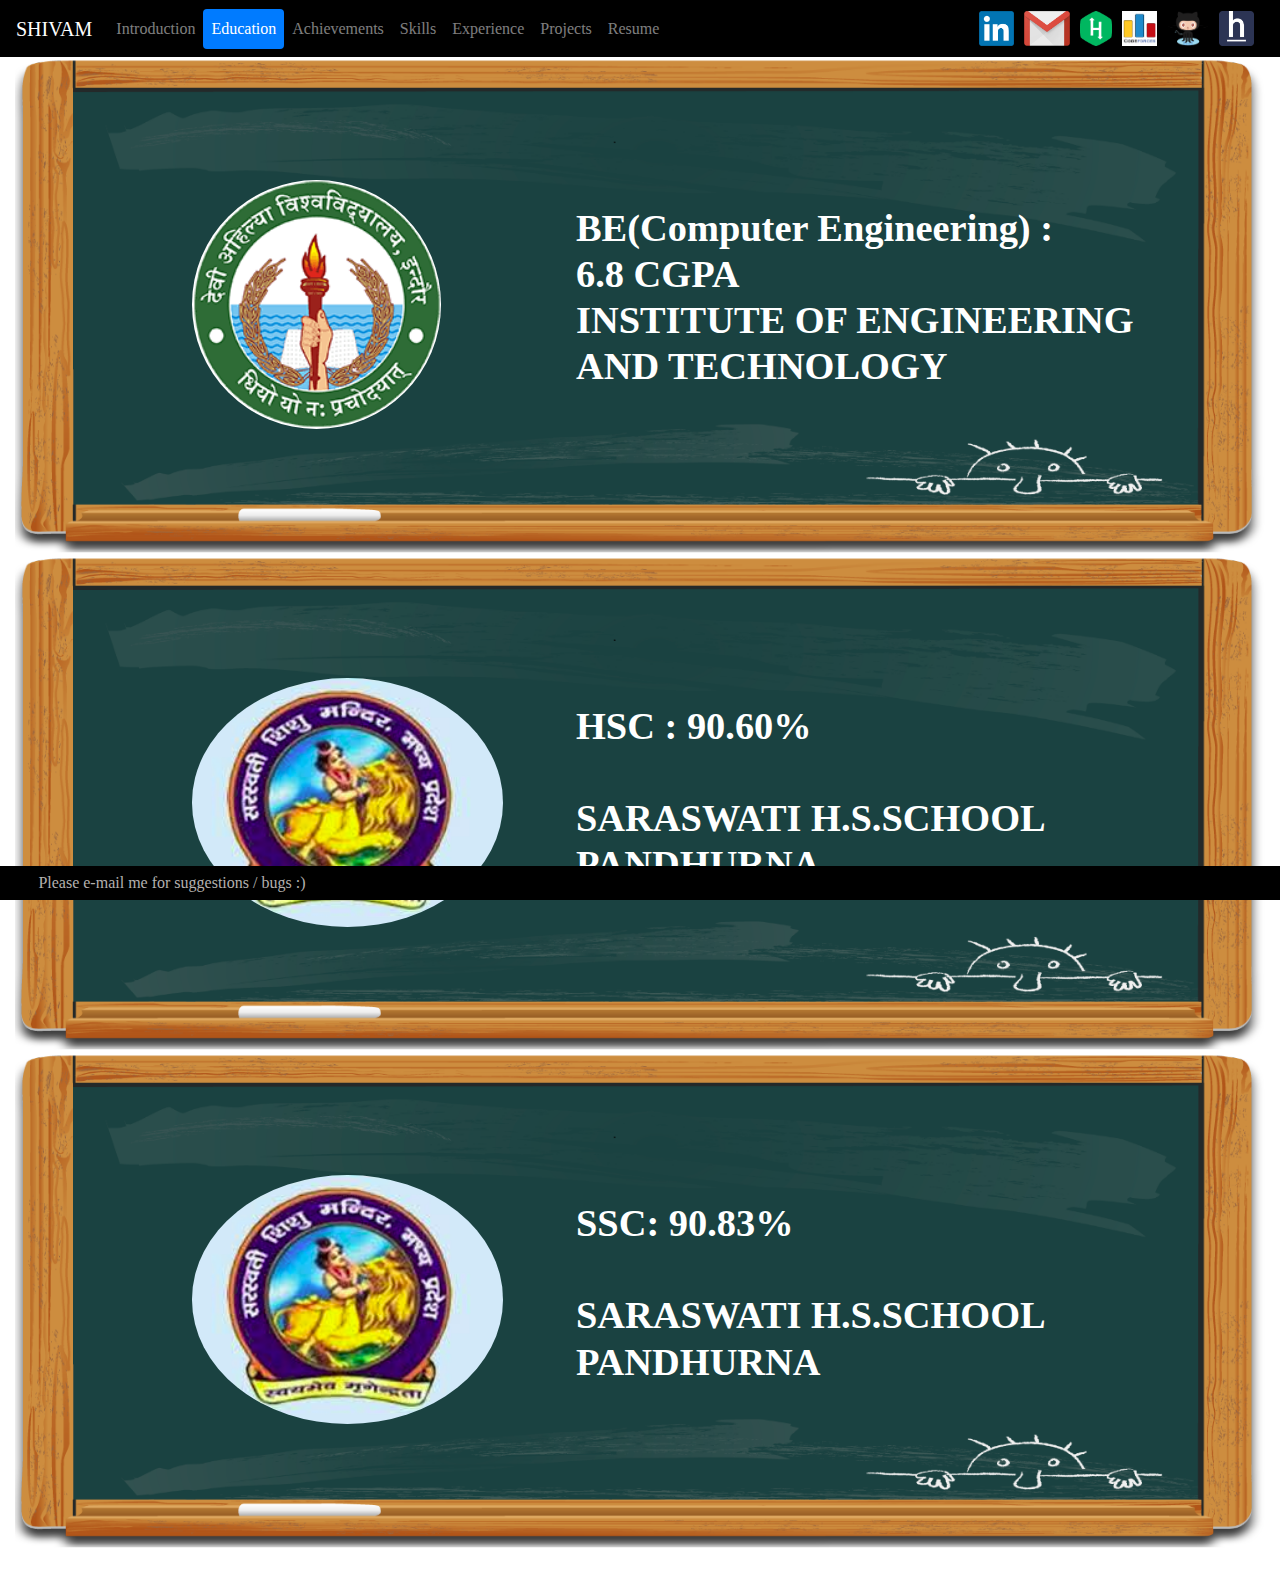
<file: spd123.github.io-master/Education.html>
<!doctype html>
<html lang="en">
    <head>
    <!-- Required meta tags -->
        <meta charset="utf-8">

        <meta name="viewport" content="width=device-width, initial-scale=1, shrink-to-fit=no">

        <link rel="stylesheet" type="text/css" href="stl.css">
    <!-- Bootstrap CSS -->
        <link rel="stylesheet" href="https://maxcdn.bootstrapcdn.com/bootstrap/4.0.0/css/bootstrap.min.css" integrity="sha384-Gn5384xqQ1aoWXA+058RXPxPg6fy4IWvTNh0E263XmFcJlSAwiGgFAW/dAiS6JXm" crossorigin="anonymous">

        <link href="https://fonts.googleapis.com/css?family=Shojumaru|Righteous" rel="stylesheet">

        <title>Shivam Dongre - Online Portfolio</title>
        <meta name="author" content="Shivam Dongre">
        <meta name="description" content="This is my personal online portfolio website.">
        <meta name="keywords" content="portfolio, software, engineer, shivam, dongre, spd123, shivam dongre, dongre shivam, shivamdo">
        <meta name="language" content="english">
        <meta name="og:title" content="Shivam Dongre - A Software Engineer's Online Portfolio">

        <link rel="icon" type="image/png" href="images/shivam.png">
        <link rel="alternate" href="http://spd123.github.io/Education/" hreflang="en" />

    </head>

    <body>

        <div class="navbar navbar-expand-lg navbar-dark fixed-top">

            <a class="navbar-brand" href="https://spd123.github.io">SHIVAM</a>

            <button class="navbar-toggler" type="button" data-toggle="collapse" data-target="#navbarNavDropdown" aria-controls="navbarNavDropdown" aria-expanded="false" aria-label="Toggle navigation">

                <span class="navbar-toggler-icon"></span>

            </button>

            <div class="collapse navbar-collapse" id="navbarNavDropdown">

                <ul class="navbar-nav nav-pills mr-auto">

                    <li class="nav-item">
                        <a class="nav-link" href="https://spd123.github.io/Introduction">Introduction</a>
                    </li>

                    <li class="nav-item">
                        <a class="nav-link active" href="https://spd123.github.io/Education">Education</a>
                    </li>

                    <li class="nav-item">
                        <a class="nav-link" href="https://spd123.github.io/Achievements">Achievements</a>
                    </li> 

                    <li class="nav-item">
                        <a class="nav-link" href="https://spd123.github.io/Skills">Skills</a>
                    </li> 

                    <li class="nav-item">
                        <a class="nav-link" href="https://spd123.github.io/Experience">Experience</a>
                    </li>

                    <li class="nav-item">
                        <a class="nav-link" href="https://spd123.github.io/Projects">Projects</a>
                    </li>

                    <li class="nav-item">
                        <a class="nav-link" target="_blank" href="https://spd123.github.io/Shivam_Dongre_Resume.pdf">Resume</a>
                    </li>

                </ul>

                <ul class="navbar-nav sameline">


                    <li class="nav-item">
                        <a target="_blank" class="nav-link remp" href="https://www.linkedin.com/in/shivamdongre/" ><img class="icsz" src="./images/linkedin.png"></a>
                    </li>


                    <li class="nav-item">
                        <a target="_blank" class="nav-link remp" href="mailto:shivam.dongre14@gmail.com" ><img class="icsz" src="./images/gmail.png"></a>
                    </li>


<!--                    <li class="nav-item">-->
<!--                        <a target="_blank" class="nav-link remp" href="https://www.facebook.com/dongreshivam" ><img class="icsz" src="./images/facebook.png"></a>-->
<!--                    </li>-->

                <!--
                    <li class="nav-item">
                        <a target="_blank" class="nav-link remp" href="https://www.codechef.com/users/spd123" ><img class="icsz" src="./images/codechef.png"></a>
                    </li>
                
                -->

                    <li class="nav-item">
                        <a target="_blank" class="nav-link remp" href="https://www.hackerrank.com/spd123" ><img class="icsz" src="./images/hackerrank.png"></a>
                    </li>

                    <li class="nav-item">
                        <a target="_blank" class="nav-link remp" href="http://codeforces.com/profile/spd123" ><img class="icsz" src="./images/codeforces.png"></a>
                    </li>

                    <li class="nav-item">
                        <a target="_blank" class="nav-link remp" href="https://github.com/spd123" ><img class="icsz" src="./images/github.png"></a>
                    </li>

                    <li class="nav-item">
                        <a target="_blank" class="nav-link remp" href="https://www.hackerearth.com/@spd123/" ><img class="icsz" src="./images/hackerearth.png"></a>
                    </li>

<!--                    <li class="nav-item">-->
<!--                        <a target="_blank" class="nav-link remp" href="https://www.instagram.com/dongreshivam" ><img class="icsz" src="./images/instagram.png"></a>-->
<!--                    </li>-->


                </ul>
    
            </div>
        </div>

        <div class="contentedu">

            <div class="container-fluid bk">

                <img class="img-fluid" src="./images/board.png">
            
                    <img class="rounded-circle logo" src="./images/davv.png">

                    <h1 class="textlogo"> BE(Computer Engineering) : <br>6.8 CGPA<br>
                    INSTITUTE OF ENGINEERING<br> AND TECHNOLOGY</h1>

            </div>

            <div class="container-fluid bk">

                <img class="img-fluid" src="./images/board.png">
            
                <img class="rounded-circle logo" src="./images/saraswati.png">

                <h1 class="textlogo"> HSC : 90.60%<br><br>
                    SARASWATI H.S.SCHOOL<br> PANDHURNA</h1>

            </div>

            <div class="container-fluid bk">

                <img class="img-fluid" src="./images/board.png">
            
                <img class="rounded-circle logo" src="./images/saraswati.png">

                <h1 class="textlogo"> SSC: 90.83% <br><br>
               SARASWATI H.S.SCHOOL<br> PANDHURNA</h1>

            </div>

        </div>




        </div>

         <footer class="footer fixed-bottom">

            <div class="container"></div>

                <p class="xd">      Please e-mail me for suggestions / bugs :) </p>

        </footer>

        <script src="https://code.jquery.com/jquery-3.2.1.slim.min.js" integrity="sha384-KJ3o2DKtIkvYIK3UENzmM7KCkRr/rE9/Qpg6aAZGJwFDMVNA/GpGFF93hXpG5KkN" crossorigin="anonymous"></script>

        <script src="https://cdnjs.cloudflare.com/ajax/libs/popper.js/1.12.9/umd/popper.min.js" integrity="sha384-ApNbgh9B+Y1QKtv3Rn7W3mgPxhU9K/ScQsAP7hUibX39j7fakFPskvXusvfa0b4Q" crossorigin="anonymous"></script>

        <script src="https://maxcdn.bootstrapcdn.com/bootstrap/4.0.0/js/bootstrap.min.js" integrity="sha384-JZR6Spejh4U02d8jOt6vLEHfe/JQGiRRSQQxSfFWpi1MquVdAyjUar5+76PVCmYl" crossorigin="anonymous"></script>

    </body>
    </html>
</file>
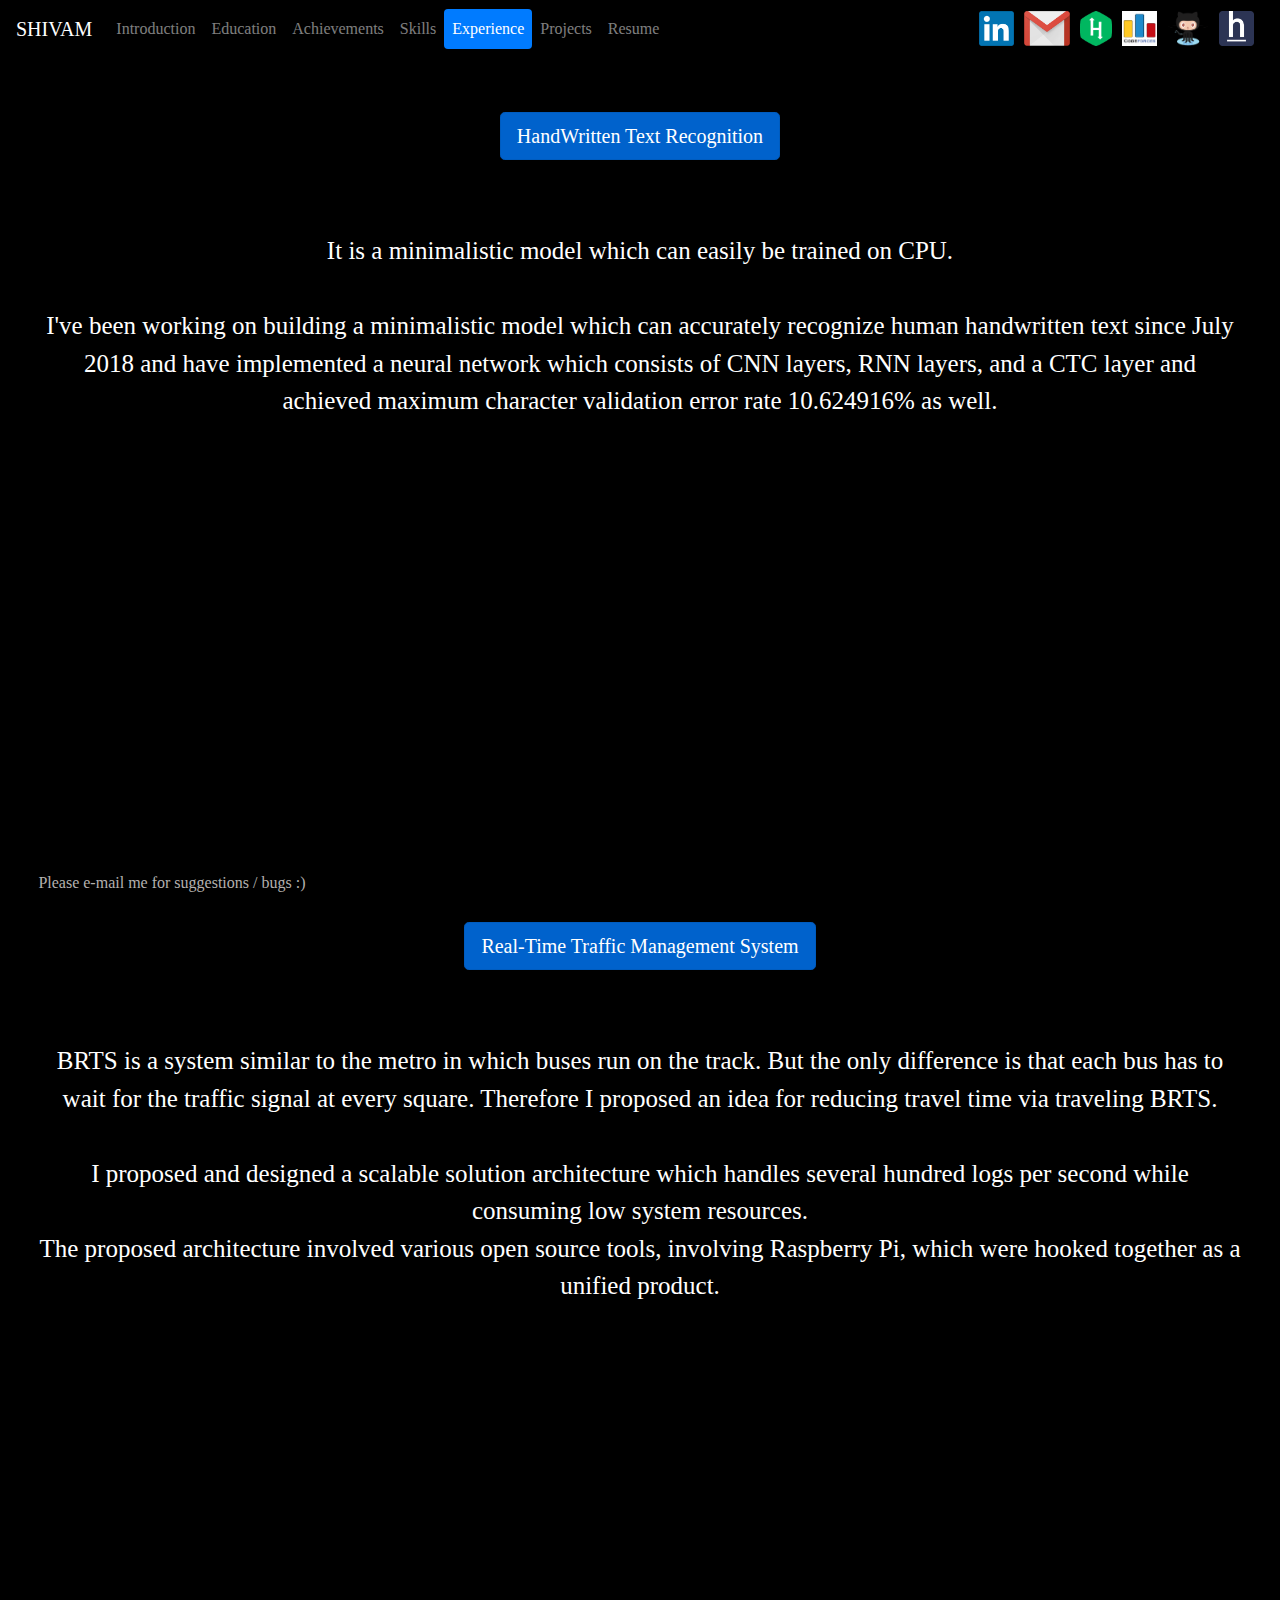
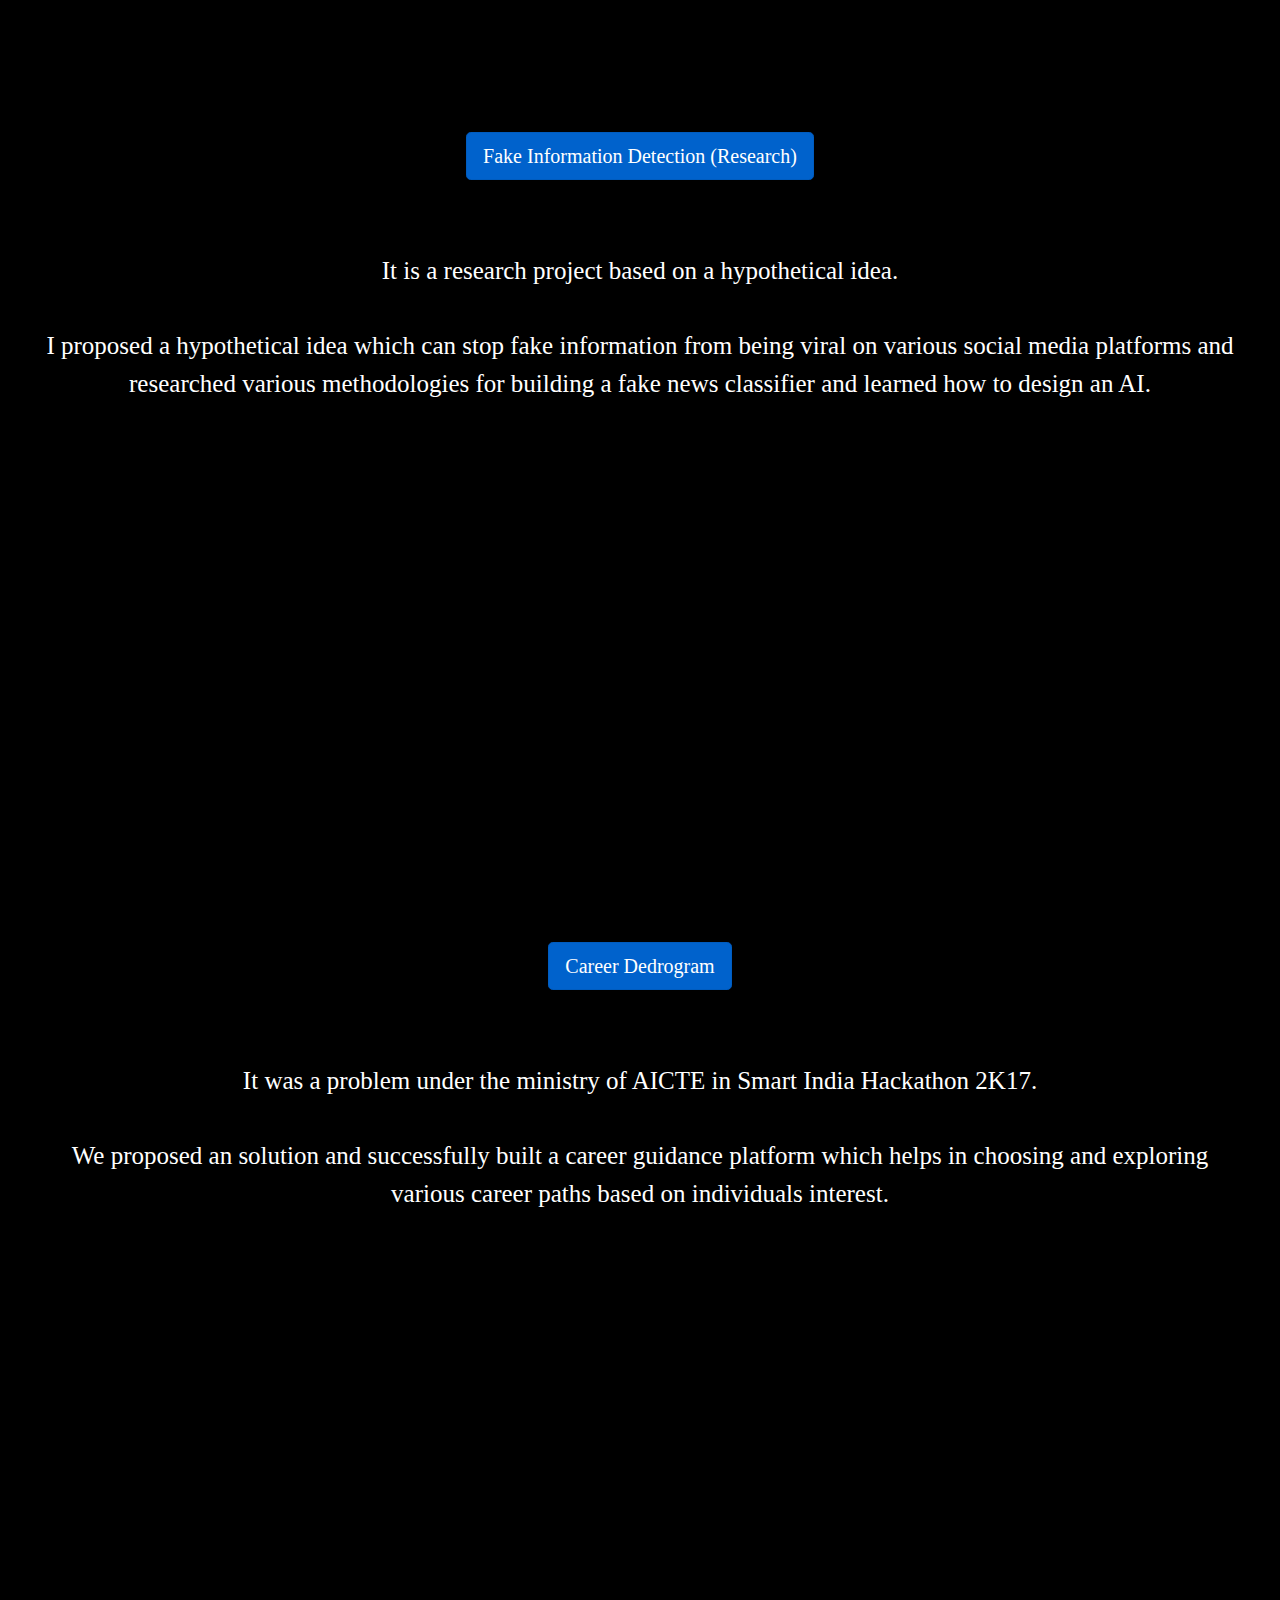
<file: spd123.github.io-master/Experience.html>
<!doctype html>
<html lang="en">
<head>
    <!-- Required meta tags -->
    <meta charset="utf-8">

    <meta name="viewport" content="width=device-width, initial-scale=1, shrink-to-fit=no">

    <link rel="stylesheet" type="text/css" href="stl.css">
    <!-- Bootstrap CSS -->
    <link rel="stylesheet" href="https://maxcdn.bootstrapcdn.com/bootstrap/4.0.0/css/bootstrap.min.css" integrity="sha384-Gn5384xqQ1aoWXA+058RXPxPg6fy4IWvTNh0E263XmFcJlSAwiGgFAW/dAiS6JXm" crossorigin="anonymous">

    <link href="https://fonts.googleapis.com/css?family=Shojumaru|Righteous" rel="stylesheet">

    <title>Shivam Dongre - Online Portfolio</title>
    <meta name="author" content="Shivam Dongre">
    <meta name="description" content="This is my personal online portfolio website.">
    <meta name="keywords" content="portfolio, software, engineer, shivam, dongre, spd123, shivam dongre, dongre shivam, shivamdo">
    <meta name="language" content="english">
    <meta name="og:title" content="Shivam Dongre - Software Engineer Online Portfolio">

    <link rel="icon" type="image/png" href="images/shivam.png">

</head>

<body>

<div class="navbar navbar-expand-lg navbar-dark fixed-top">

    <a class="navbar-brand" href="https://spd123.github.io/">SHIVAM</a>

    <button class="navbar-toggler" type="button" data-toggle="collapse" data-target="#navbarNavDropdown" aria-controls="navbarNavDropdown" aria-expanded="false" aria-label="Toggle navigation">

        <span class="navbar-toggler-icon"></span>

    </button>

    <div class="collapse navbar-collapse" id="navbarNavDropdown">


        <ul class="navbar-nav nav-pills mr-auto">

            <li class="nav-item">
                <a class="nav-link" href="https://spd123.github.io/Introduction">Introduction</a>
            </li>

            <li class="nav-item">
                <a class="nav-link" href="https://spd123.github.io/Education">Education</a>
            </li>

            <li class="nav-item">
                <a class="nav-link" href="https://spd123.github.io/Achievements">Achievements</a>
            </li>

            <li class="nav-item">
                <a class="nav-link" href="https://spd123.github.io/Skills">Skills</a>
            </li>

            <li class="nav-item">
                <a class="nav-link active" href="https://spd123.github.io/Experience">Experience</a>
            </li>

            <li class="nav-item">
                <a class="nav-link" href="https://spd123.github.io/Projects">Projects</a>
            </li>

            <li class="nav-item">
                <a class="nav-link" target="_blank" href="https://spd123.github.io/Shivam_Dongre_Resume.pdf">Resume</a>
            </li>

        </ul>


        <ul class="navbar-nav sameline">


            <li class="nav-item">
                <a target="_blank" class="nav-link remp" href="https://www.linkedin.com/in/shivamdongre/" ><img class="icsz" src="./images/linkedin.png"></a>
            </li>


            <li class="nav-item">
                <a target="_blank" class="nav-link remp" href="mailto:shivam.dongre14@gmail.com" ><img class="icsz" src="./images/gmail.png"></a>
            </li>


<!--            <li class="nav-item">-->
<!--                <a target="_blank" class="nav-link remp" href="https://www.facebook.com/dongreshivam" ><img class="icsz" src="./images/facebook.png"></a>-->
<!--            </li>-->

            <!--
                <li class="nav-item">
                    <a target="_blank" class="nav-link remp" href="https://www.codechef.com/users/spd123" ><img class="icsz" src="./images/codechef.png"></a>
                </li>

            -->

            <li class="nav-item">
                <a target="_blank" class="nav-link remp" href="https://www.hackerrank.com/spd123" ><img class="icsz" src="./images/hackerrank.png"></a>
            </li>

            <li class="nav-item">
                <a target="_blank" class="nav-link remp" href="http://codeforces.com/profile/spd123" ><img class="icsz" src="./images/codeforces.png"></a>
            </li>

            <li class="nav-item">
                <a target="_blank" class="nav-link remp" href="https://github.com/spd123" ><img class="icsz" src="./images/github.png"></a>
            </li>

            <li class="nav-item">
                <a target="_blank" class="nav-link remp" href="https://www.hackerearth.com/@spd123/" ><img class="icsz" src="./images/hackerearth.png"></a>
            </li>

<!--            <li class="nav-item">-->
<!--                <a target="_blank" class="nav-link remp" href="https://www.instagram.com/dongreshivam" ><img class="icsz" src="./images/instagram.png"></a>-->
<!--            </li>-->


        </ul>

    </div>
</div>

<div class="content rfont">

    <div class="full content text-center" style="background-color:black">
        <a href="https://github.com/spd123/Hand-Written-Text-Recognition" class="btn btn-primary btn-lg active text-center" role="button" aria-pressed="true">HandWritten Text Recognition</a> <br><br><br><br>
        <p class="expbod">It is a minimalistic model which can easily be trained on CPU.<br><br>
            I've been working on building a minimalistic model which can accurately recognize human handwritten text since July 2018 and have implemented a neural network which consists of CNN layers, RNN layers, and a CTC layer and achieved maximum character validation error rate 10.624916% as well. <br></p>
    </div>

    <div class="full content text-center" style="background-color:  black;">

        <button type="button" class="btn btn-primary btn-lg active">Real-Time Traffic Management System</button><br><br><br><br>
        <p class="expbod">BRTS is a system similar to the metro in which buses run on the track. But the only difference is that each bus has to wait for the traffic signal at every square. Therefore I proposed an idea for reducing travel time via traveling BRTS. <br><br>
            I proposed and designed a scalable solution architecture which handles several hundred logs per second while consuming low system resources.<br>
            The proposed architecture involved various open source tools, involving Raspberry Pi, which were hooked together as a unified product.<br>
        </p>
    </div>

    <div class="full content text-center" style="background-color: black;">

        <button type="button" class="btn btn-primary btn-lg active">Fake Information Detection (Research)</button><br><br><br><br>
        <p class="expbod">It is a research project based on a hypothetical idea.<br><br>
            I proposed a hypothetical idea which can stop fake information from being viral on various social media platforms and researched various methodologies for building a fake news classifier and learned how to design an AI.</p>
    </div>

    <div class="full content text-center" style="background-color: black;">

        <button type="button" class="btn btn-primary btn-lg active">Career Dedrogram</button><br><br><br><br>
        <p class="expbod">It was a problem under the ministry of AICTE in Smart India Hackathon 2K17.<br><br>
            We proposed an solution and successfully built a career guidance platform which helps in choosing and exploring various career paths based on individuals interest.</p>
    </div>

</div>


<footer class="footer fixed-bottom">

    <div class="container"></div>

    <p class="xd">      Please e-mail me for suggestions / bugs :) </p>

</footer>

<script src="https://code.jquery.com/jquery-3.2.1.slim.min.js" integrity="sha384-KJ3o2DKtIkvYIK3UENzmM7KCkRr/rE9/Qpg6aAZGJwFDMVNA/GpGFF93hXpG5KkN" crossorigin="anonymous"></script>

<script src="https://cdnjs.cloudflare.com/ajax/libs/popper.js/1.12.9/umd/popper.min.js" integrity="sha384-ApNbgh9B+Y1QKtv3Rn7W3mgPxhU9K/ScQsAP7hUibX39j7fakFPskvXusvfa0b4Q" crossorigin="anonymous"></script>

<script src="https://maxcdn.bootstrapcdn.com/bootstrap/4.0.0/js/bootstrap.min.js" integrity="sha384-JZR6Spejh4U02d8jOt6vLEHfe/JQGiRRSQQxSfFWpi1MquVdAyjUar5+76PVCmYl" crossorigin="anonymous"></script>

</body>
</html>
</file>
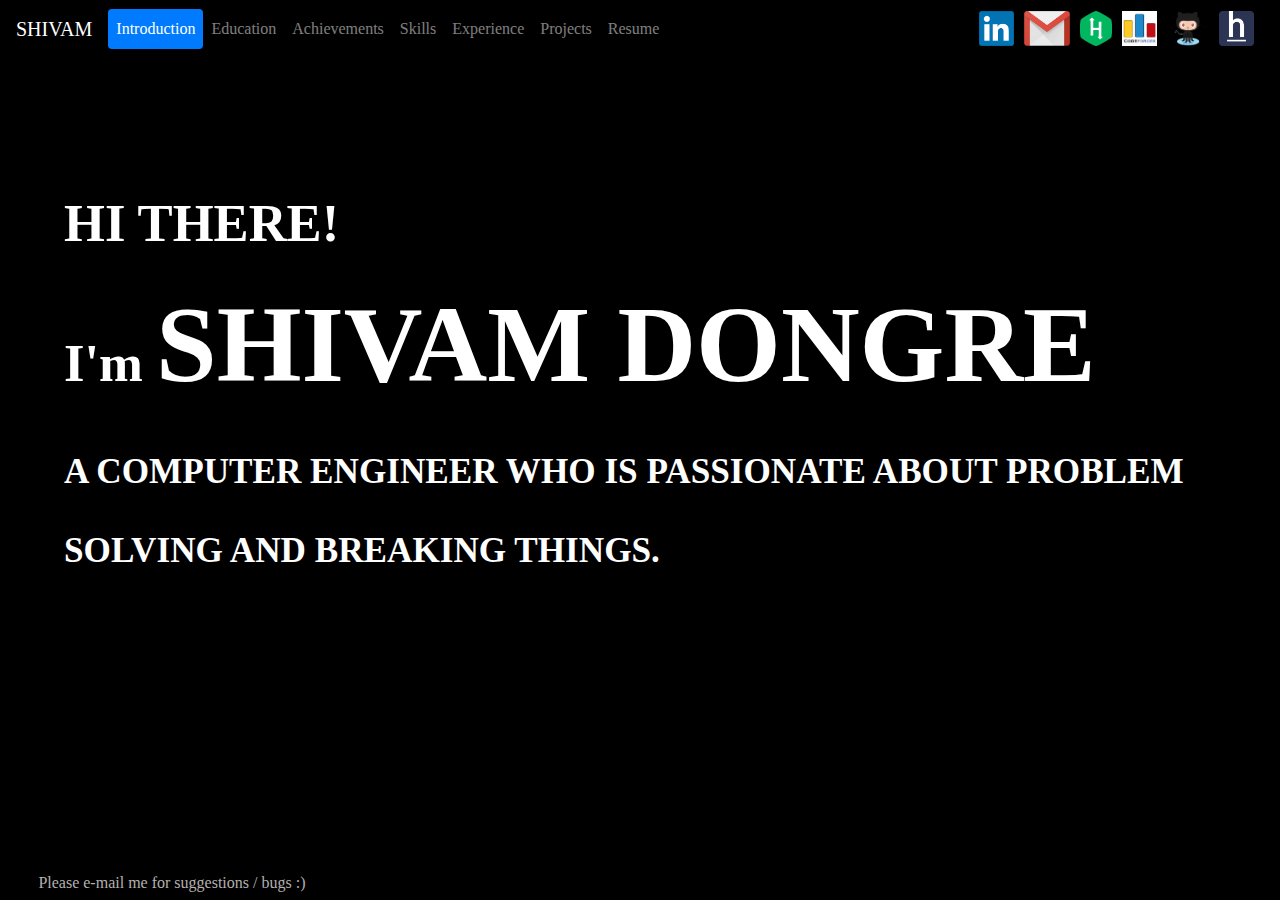
<file: spd123.github.io-master/Introduction.html>
<!doctype html>
<html lang="en">
    <head>
    <!-- Required meta tags -->
        <meta charset="utf-8">

        <meta name="viewport" content="width=device-width, initial-scale=1, shrink-to-fit=no">

        <link rel="stylesheet" type="text/css" href="stl.css">
    <!-- Bootstrap CSS -->
        <link rel="stylesheet" href="https://maxcdn.bootstrapcdn.com/bootstrap/4.0.0/css/bootstrap.min.css" integrity="sha384-Gn5384xqQ1aoWXA+058RXPxPg6fy4IWvTNh0E263XmFcJlSAwiGgFAW/dAiS6JXm" crossorigin="anonymous">

        <link href="https://fonts.googleapis.com/css?family=Shojumaru|Righteous" rel="stylesheet">

        <title>Shivam Dongre - Online Portfolio</title>
        <meta name="author" content="Shivam Dongre">
        <meta name="description" content="This is my personal online portfolio website.">
        <meta name="keywords" content="portfolio, software, engineer, shivam, dongre, spd123, shivam dongre, dongre shivam, shivamdo">
        <meta name="language" content="english">
        <meta name="og:title" content="Shivam Dongre - Software Engineer Online Portfolio">

        <link rel="icon" type="image/png" href="images/shivam.png">
        <link rel="alternate" href="http://spd123.github.io/Introduction" hreflang="en" />
        <link rel="alternate" href="http://spd123.github.io/" hreflang="en" />


    </head>

    <body>

        <div class="navbar navbar-expand-lg navbar-dark fixed-top">

            <a class="navbar-brand" href="https://spd123.github.io/Introduction">SHIVAM</a>

            <button class="navbar-toggler" type="button" data-toggle="collapse" data-target="#navbarNavDropdown" aria-controls="navbarNavDropdown" aria-expanded="false" aria-label="Toggle navigation">

                <span class="navbar-toggler-icon"></span>

            </button>

            <div class="collapse navbar-collapse" id="navbarNavDropdown">

                <ul class="navbar-nav nav-pills mr-auto">

                    <li class="nav-item">
                        <a class="nav-link active" href="https://spd123.github.io/Introduction">Introduction</a>
                    </li>

                    <li class="nav-item">
                        <a class="nav-link" href="https://spd123.github.io/Education">Education</a>
                    </li>

                    <li class="nav-item">
                        <a class="nav-link" href="https://spd123.github.io/Achievements">Achievements</a>
                    </li> 

                    <li class="nav-item">
                        <a class="nav-link" href="https://spd123.github.io/Skills">Skills</a>
                    </li> 

                    <li class="nav-item">
                        <a class="nav-link" href="https://spd123.github.io/Experience">Experience</a>
                    </li>

                    <li class="nav-item">
                        <a class="nav-link" href="https://spd123.github.io/Projects">Projects</a>
                    </li>

                    <li class="nav-item">
                        <a class="nav-link" target="_blank" href="https://spd123.github.io/Shivam_Dongre_Resume.pdf">Resume</a>
                    </li>

                </ul>

                <ul class="navbar-nav sameline">


                    <li class="nav-item">
                        <a target="_blank" class="nav-link remp" href="https://www.linkedin.com/in/shivamdongre/" ><img class="icsz" src="./images/linkedin.png"></a>
                    </li>


                    <li class="nav-item">
                        <a target="_blank" class="nav-link remp" href="mailto:shivam.dongre14@gmail.com" ><img class="icsz" src="./images/gmail.png"></a>
                    </li>


<!--                    <li class="nav-item">-->
<!--                        <a target="_blank" class="nav-link remp" href="https://www.facebook.com/dongreshivam" ><img class="icsz" src="./images/facebook.png"></a>-->
<!--                    </li>-->

<!--
                    <li class="nav-item">
                        <a target="_blank" class="nav-link remp" href="https://www.codechef.com/users/spd123" ><img class="icsz" src="./images/codechef.png"></a>
                    </li>
-->
                    <li class="nav-item">
                        <a target="_blank" class="nav-link remp" href="https://www.hackerrank.com/spd123" ><img class="icsz" src="./images/hackerrank.png"></a>
                    </li>

                    <li class="nav-item">
                        <a target="_blank" class="nav-link remp" href="http://codeforces.com/profile/spd123" ><img class="icsz" src="./images/codeforces.png"></a>
                    </li>

                    <li class="nav-item">
                        <a target="_blank" class="nav-link remp" href="https://github.com/spd123" ><img class="icsz" src="./images/github.png"></a>
                    </li>

                    <li class="nav-item">
                        <a target="_blank" class="nav-link remp" href="https://www.hackerearth.com/@spd123/" ><img class="icsz" src="./images/hackerearth.png"></a>
                    </li>

<!--                    <li class="nav-item">-->
<!--                        <a target="_blank" class="nav-link remp" href="https://www.instagram.com/dongreshivam" ><img class="icsz" src="./images/instagram.png"></a>-->
<!--                    </li>-->


                </ul>
    
            </div>
        </div>
        <div class="content full">

            <div class="intro">
                <p>
                    <span>HI THERE!</span>
                    <span><br></span>
                    <span>I'm</span> 
                    <span style="font-size:calc(5vw + 5vh);">SHIVAM DONGRE</span>
                    <span><br></span>
                    <span style=" font-size: calc(1.2vw + 2.2vh);">A COMPUTER ENGINEER WHO IS PASSIONATE ABOUT PROBLEM SOLVING AND BREAKING THINGS.</span>
                </p>
            </div>

        </div>



        <footer class="footer fixed-bottom">

            <div class="container"></div>

                <p class="xd">      Please e-mail me for suggestions / bugs :) </p>

        </footer>

        <script src="https://code.jquery.com/jquery-3.2.1.slim.min.js" integrity="sha384-KJ3o2DKtIkvYIK3UENzmM7KCkRr/rE9/Qpg6aAZGJwFDMVNA/GpGFF93hXpG5KkN" crossorigin="anonymous"></script>

        <script src="https://cdnjs.cloudflare.com/ajax/libs/popper.js/1.12.9/umd/popper.min.js" integrity="sha384-ApNbgh9B+Y1QKtv3Rn7W3mgPxhU9K/ScQsAP7hUibX39j7fakFPskvXusvfa0b4Q" crossorigin="anonymous"></script>

        <script src="https://maxcdn.bootstrapcdn.com/bootstrap/4.0.0/js/bootstrap.min.js" integrity="sha384-JZR6Spejh4U02d8jOt6vLEHfe/JQGiRRSQQxSfFWpi1MquVdAyjUar5+76PVCmYl" crossorigin="anonymous"></script>

    </body>
    </html>
</file>
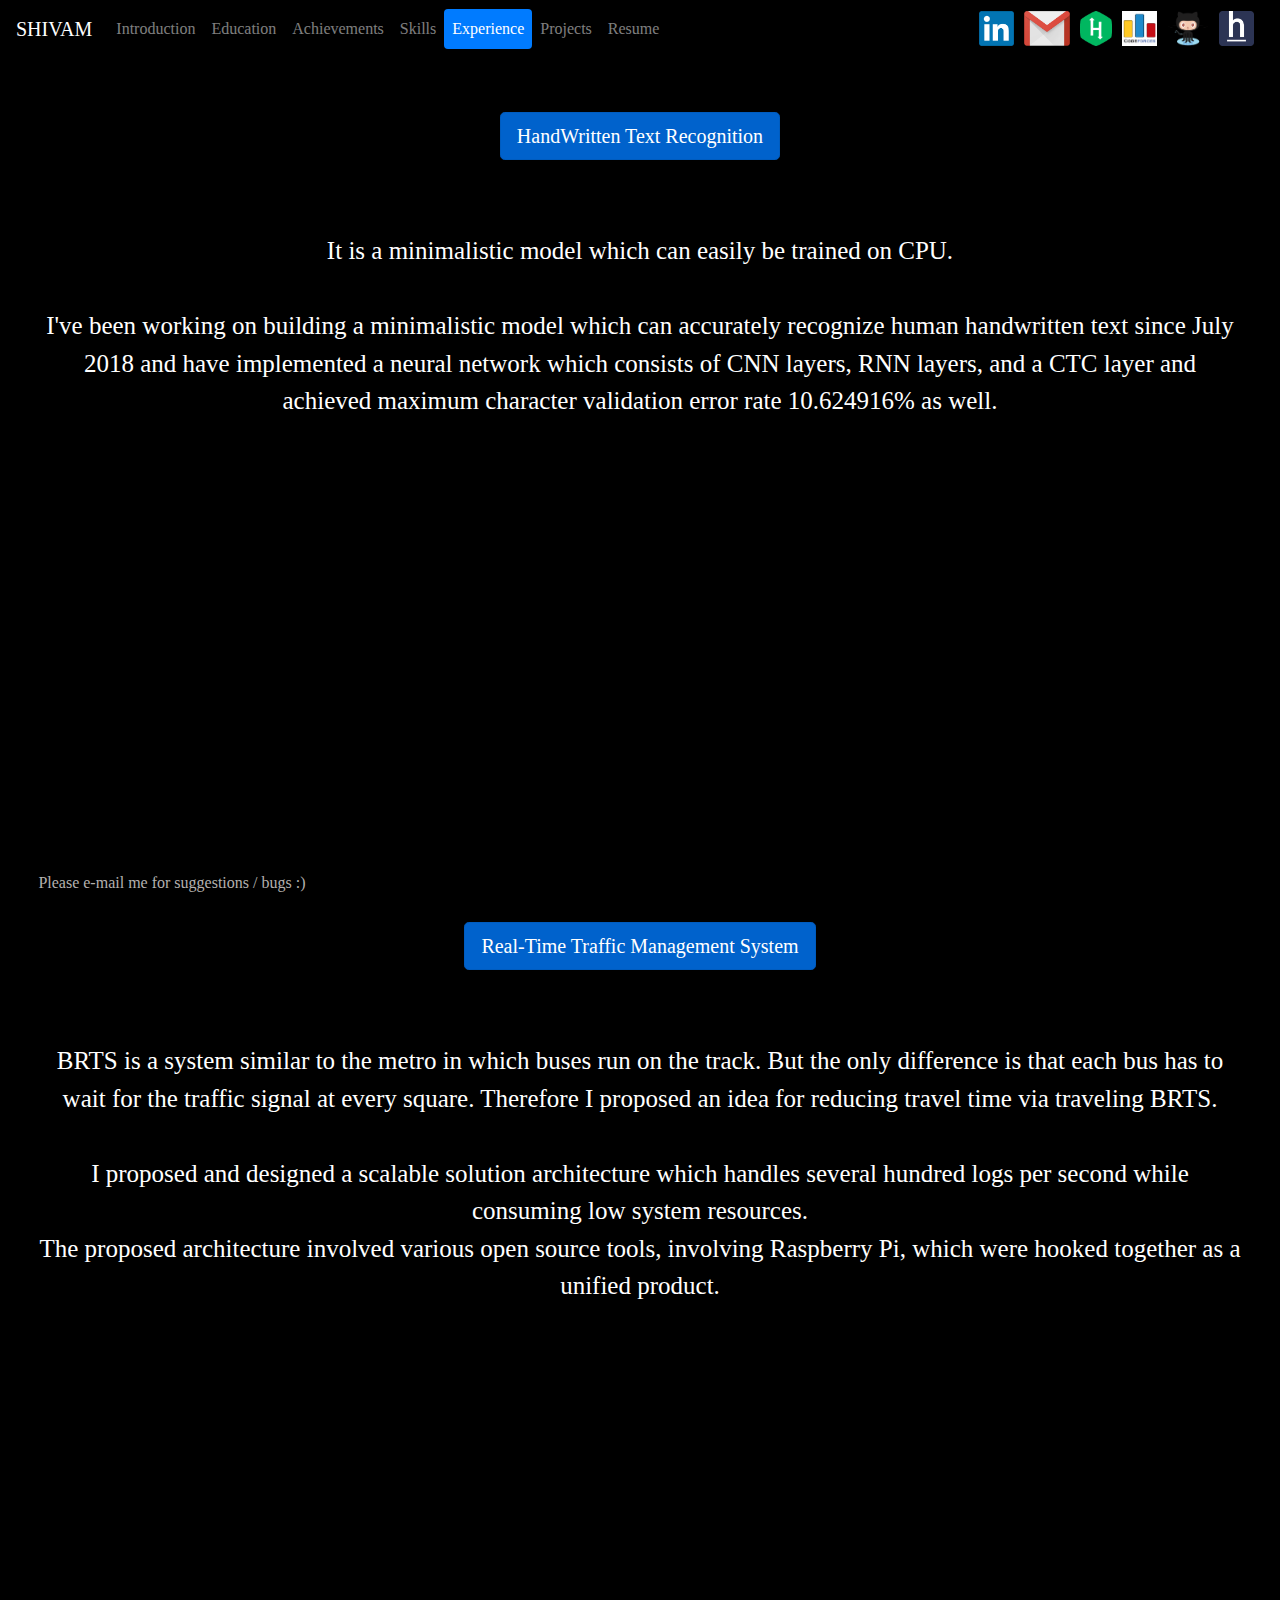
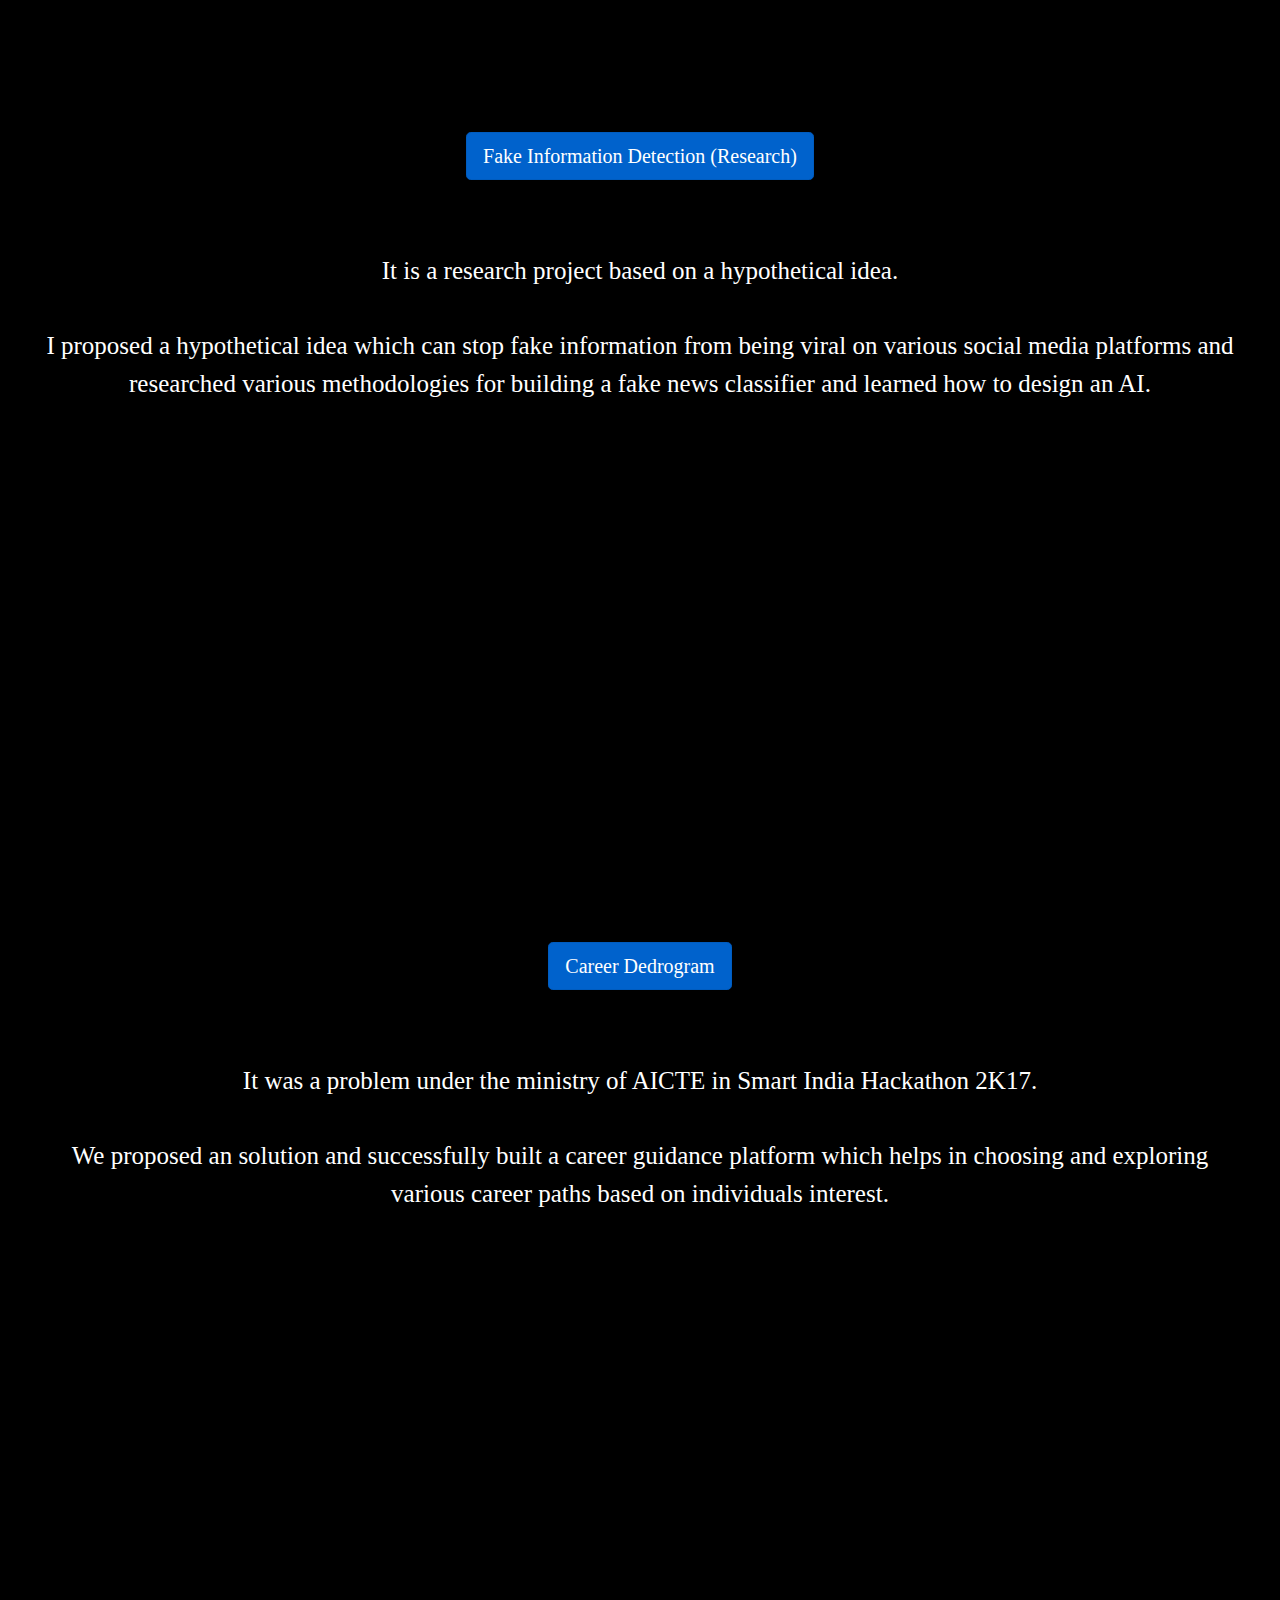
<file: spd123.github.io-master/Projects.html>
<!doctype html>
<html lang="en">
    <head>
    <!-- Required meta tags -->
        <meta charset="utf-8">

        <meta name="viewport" content="width=device-width, initial-scale=1, shrink-to-fit=no">

        <link rel="stylesheet" type="text/css" href="stl.css">
    <!-- Bootstrap CSS -->
        <link rel="stylesheet" href="https://maxcdn.bootstrapcdn.com/bootstrap/4.0.0/css/bootstrap.min.css" integrity="sha384-Gn5384xqQ1aoWXA+058RXPxPg6fy4IWvTNh0E263XmFcJlSAwiGgFAW/dAiS6JXm" crossorigin="anonymous">

        <link href="https://fonts.googleapis.com/css?family=Shojumaru|Righteous" rel="stylesheet">

        <title>Shivam Dongre - Online Portfolio</title>
        <meta name="author" content="Shivam Dongre">
        <meta name="description" content="This is my personal online portfolio website.">
        <meta name="keywords" content="portfolio, software, engineer, shivam, dongre, spd123, shivam dongre, dongre shivam, shivamdo">
        <meta name="language" content="english">
        <meta name="og:title" content="Shivam Dongre - Software Engineer Online Portfolio">

        <link rel="icon" type="image/png" href="images/shivam.png">

    </head>

    <body>

        <div class="navbar navbar-expand-lg navbar-dark fixed-top">

            <a class="navbar-brand" href="https://spd123.github.io/">SHIVAM</a>

            <button class="navbar-toggler" type="button" data-toggle="collapse" data-target="#navbarNavDropdown" aria-controls="navbarNavDropdown" aria-expanded="false" aria-label="Toggle navigation">

                <span class="navbar-toggler-icon"></span>

            </button>

            <div class="collapse navbar-collapse" id="navbarNavDropdown">

                
                <ul class="navbar-nav nav-pills mr-auto">

                    <li class="nav-item">
                        <a class="nav-link" href="https://spd123.github.io/Introduction">Introduction</a>
                    </li>

                    <li class="nav-item">
                        <a class="nav-link" href="https://spd123.github.io/Education">Education</a>
                    </li>

                    <li class="nav-item">
                        <a class="nav-link" href="https://spd123.github.io/Achievements">Achievements</a>
                    </li> 

                    <li class="nav-item">
                        <a class="nav-link" href="https://spd123.github.io/Skills">Skills</a>
                    </li> 

                    <li class="nav-item">
                        <a class="nav-link active" href="https://spd123.github.io/Experience">Experience</a>
                    </li>

                    <li class="nav-item">
                        <a class="nav-link" href="https://spd123.github.io/Projects">Projects</a>
                    </li>

                    <li class="nav-item">
                        <a class="nav-link" target="_blank" href="https://spd123.github.io/Shivam_Dongre_Resume.pdf">Resume</a>
                    </li>

                </ul>


                <ul class="navbar-nav sameline">


                    <li class="nav-item">
                        <a target="_blank" class="nav-link remp" href="https://www.linkedin.com/in/shivamdongre/" ><img class="icsz" src="./images/linkedin.png"></a>
                    </li>


                    <li class="nav-item">
                        <a target="_blank" class="nav-link remp" href="mailto:shivam.dongre14@gmail.com" ><img class="icsz" src="./images/gmail.png"></a>
                    </li>


<!--                    <li class="nav-item">-->
<!--                        <a target="_blank" class="nav-link remp" href="https://www.facebook.com/dongreshivam" ><img class="icsz" src="./images/facebook.png"></a>-->
<!--                    </li>-->

                <!--
                    <li class="nav-item">
                        <a target="_blank" class="nav-link remp" href="https://www.codechef.com/users/spd123" ><img class="icsz" src="./images/codechef.png"></a>
                    </li>
                
                -->

                    <li class="nav-item">
                        <a target="_blank" class="nav-link remp" href="https://www.hackerrank.com/spd123" ><img class="icsz" src="./images/hackerrank.png"></a>
                    </li>

                    <li class="nav-item">
                        <a target="_blank" class="nav-link remp" href="http://codeforces.com/profile/spd123" ><img class="icsz" src="./images/codeforces.png"></a>
                    </li>

                    <li class="nav-item">
                        <a target="_blank" class="nav-link remp" href="https://github.com/spd123" ><img class="icsz" src="./images/github.png"></a>
                    </li>

                    <li class="nav-item">
                        <a target="_blank" class="nav-link remp" href="https://www.hackerearth.com/@spd123/" ><img class="icsz" src="./images/hackerearth.png"></a>
                    </li>

<!--                    <li class="nav-item">-->
<!--                        <a target="_blank" class="nav-link remp" href="https://www.instagram.com/dongreshivam" ><img class="icsz" src="./images/instagram.png"></a>-->
<!--                    </li>-->


                </ul>
    
            </div>
        </div>

        <div class="content rfont">

            <div class="full content text-center" style="background-color:black">
                <a href="https://github.com/spd123/Hand-Written-Text-Recognition" class="btn btn-primary btn-lg active text-center" role="button" aria-pressed="true">HandWritten Text Recognition</a> <br><br><br><br>
                <p class="expbod">It is a minimalistic model which can easily be trained on CPU.<br><br>
                I've been working on building a minimalistic model which can accurately recognize human handwritten text since July 2018 and have implemented a neural network which consists of CNN layers, RNN layers, and a CTC layer and achieved maximum character validation error rate 10.624916% as well. <br></p>
            </div>

            <div class="full content text-center" style="background-color:  black;">

                <button type="button" class="btn btn-primary btn-lg active">Real-Time Traffic Management System</button><br><br><br><br>
                <p class="expbod">BRTS is a system similar to the metro in which buses run on the track. But the only difference is that each bus has to wait for the traffic signal at every square. Therefore I proposed an idea for reducing travel time via traveling BRTS. <br><br>
                I proposed and designed a scalable solution architecture which handles several hundred logs per second while consuming low system resources.<br>
                The proposed architecture involved various open source tools, involving Raspberry Pi, which were hooked together as a unified product.<br>
            </p>
            </div>

            <div class="full content text-center" style="background-color: black;">

                <button type="button" class="btn btn-primary btn-lg active">Fake Information Detection (Research)</button><br><br><br><br>
                <p class="expbod">It is a research project based on a hypothetical idea.<br><br>
                I proposed a hypothetical idea which can stop fake information from being viral on various social media platforms and researched various methodologies for building a fake news classifier and learned how to design an AI.</p>
            </div>

            <div class="full content text-center" style="background-color: black;">

                <button type="button" class="btn btn-primary btn-lg active">Career Dedrogram</button><br><br><br><br>
                <p class="expbod">It was a problem under the ministry of AICTE in Smart India Hackathon 2K17.<br><br>
                We proposed an solution and successfully built a career guidance platform which helps in choosing and exploring various career paths based on individuals interest.</p>
            </div>

        </div>


         <footer class="footer fixed-bottom">

            <div class="container"></div>

                <p class="xd">      Please e-mail me for suggestions / bugs :) </p>

        </footer>

        <script src="https://code.jquery.com/jquery-3.2.1.slim.min.js" integrity="sha384-KJ3o2DKtIkvYIK3UENzmM7KCkRr/rE9/Qpg6aAZGJwFDMVNA/GpGFF93hXpG5KkN" crossorigin="anonymous"></script>

        <script src="https://cdnjs.cloudflare.com/ajax/libs/popper.js/1.12.9/umd/popper.min.js" integrity="sha384-ApNbgh9B+Y1QKtv3Rn7W3mgPxhU9K/ScQsAP7hUibX39j7fakFPskvXusvfa0b4Q" crossorigin="anonymous"></script>

        <script src="https://maxcdn.bootstrapcdn.com/bootstrap/4.0.0/js/bootstrap.min.js" integrity="sha384-JZR6Spejh4U02d8jOt6vLEHfe/JQGiRRSQQxSfFWpi1MquVdAyjUar5+76PVCmYl" crossorigin="anonymous"></script>

    </body>
    </html>
</file>
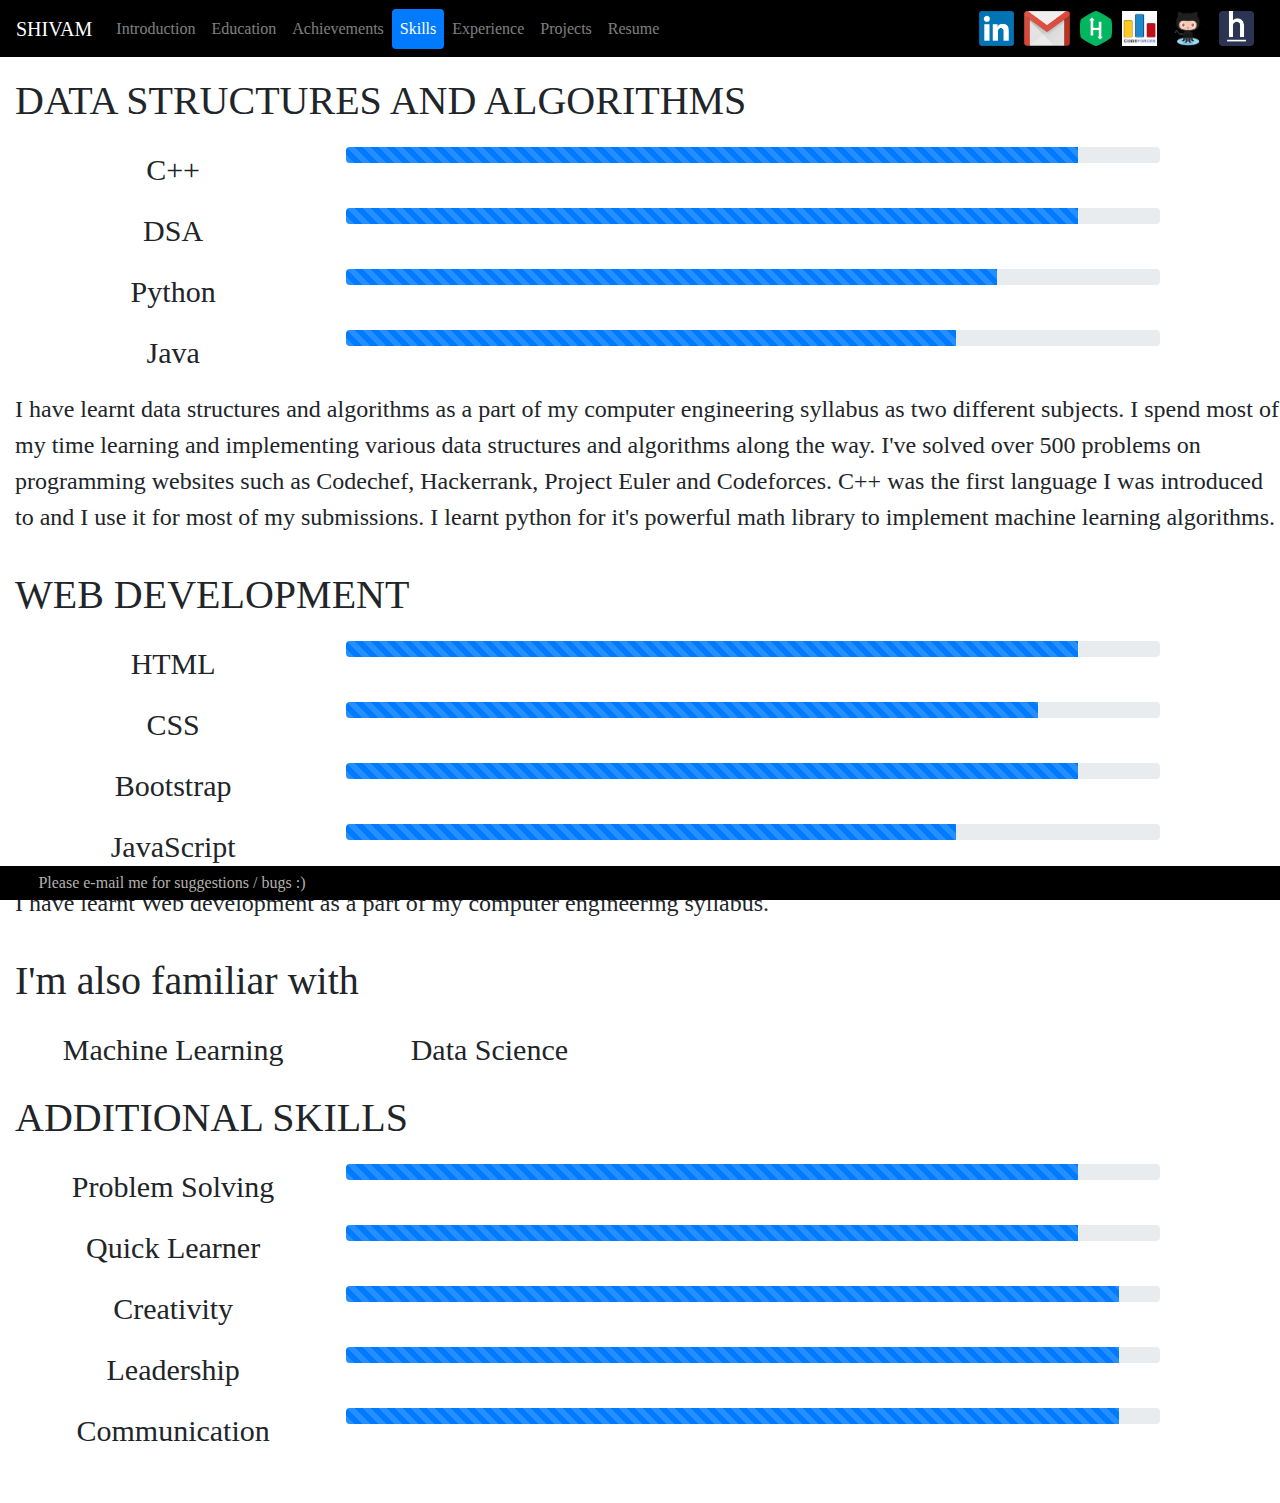
<file: spd123.github.io-master/Skills.html>
<!doctype html>
<html lang="en">
    <head>
    <!-- Required meta tags -->
        <meta charset="utf-8">

        <meta name="viewport" content="width=device-width, initial-scale=1, shrink-to-fit=no">

        <link rel="stylesheet" type="text/css" href="stl.css">
    <!-- Bootstrap CSS -->
        <link rel="stylesheet" href="https://maxcdn.bootstrapcdn.com/bootstrap/4.0.0/css/bootstrap.min.css" integrity="sha384-Gn5384xqQ1aoWXA+058RXPxPg6fy4IWvTNh0E263XmFcJlSAwiGgFAW/dAiS6JXm" crossorigin="anonymous">

        <link href="https://fonts.googleapis.com/css?family=Shojumaru|Righteous" rel="stylesheet">

        <title>Shivam Dongre - Online Portfolio</title>
        <meta name="author" content="Shivam Dongre">
        <meta name="description" content="This is my personal online portfolio website.">
        <meta name="keywords" content="portfolio, software, engineer, shivam, dongre, spd123, shivam dongre, dongre shivam, shivamdo">
        <meta name="language" content="english">
        <meta name="og:title" content="Shivam Dongre - Software Engineer Online Portfolio">

        <link rel="icon" type="image/png" href="images/shivam.png">

    </head>

    <body>

        <div class="navbar navbar-expand-lg navbar-dark fixed-top">

            <a class="navbar-brand" href="https://spd123.github.io/">SHIVAM</a>

            <button class="navbar-toggler" type="button" data-toggle="collapse" data-target="#navbarNavDropdown" aria-controls="navbarNavDropdown" aria-expanded="false" aria-label="Toggle navigation">

                <span class="navbar-toggler-icon"></span>

            </button>

            <div class="collapse navbar-collapse" id="navbarNavDropdown">

                <ul class="navbar-nav nav-pills mr-auto">

                    <li class="nav-item">
                        <a class="nav-link" href="https://spd123.github.io/Introduction">Introduction</a>
                    </li>

                    <li class="nav-item">
                        <a class="nav-link" href="https://spd123.github.io/Education">Education</a>
                    </li>

                    <li class="nav-item">
                        <a class="nav-link" href="https://spd123.github.io/Achievements">Achievements</a>
                    </li> 

                    <li class="nav-item">
                        <a class="nav-link active" href="https://spd123.github.io/Skills">Skills</a>
                    </li> 

                    <li class="nav-item">
                        <a class="nav-link" href="https://spd123.github.io/Experience">Experience</a>
                    </li>

                    <li class="nav-item">
                        <a class="nav-link" href="https://spd123.github.io/Projects">Projects</a>
                    </li>

                    <li class="nav-item">
                        <a class="nav-link" target="_blank" href="https://spd123.github.io/Shivam_Dongre_Resume.pdf">Resume</a>
                    </li>

                </ul>


                <ul class="navbar-nav sameline">


                    <li class="nav-item">
                        <a target="_blank" class="nav-link remp" href="https://www.linkedin.com/in/shivamdongre/" ><img class="icsz" src="./images/linkedin.png"></a>
                    </li>


                    <li class="nav-item">
                        <a target="_blank" class="nav-link remp" href="mailto:shivam.dongre14@gmail.com" ><img class="icsz" src="./images/gmail.png"></a>
                    </li>


<!--                    <li class="nav-item">-->
<!--                        <a target="_blank" class="nav-link remp" href="https://www.facebook.com/dongreshivam" ><img class="icsz" src="./images/facebook.png"></a>-->
<!--                    </li>-->

                <!--
                    <li class="nav-item">
                        <a target="_blank" class="nav-link remp" href="https://www.codechef.com/users/spd123" ><img class="icsz" src="./images/codechef.png"></a>
                    </li>
                -->

                    <li class="nav-item">
                        <a target="_blank" class="nav-link remp" href="https://www.hackerrank.com/spd123" ><img class="icsz" src="./images/hackerrank.png"></a>
                    </li>

                    <li class="nav-item">
                        <a target="_blank" class="nav-link remp" href="http://codeforces.com/profile/spd123" ><img class="icsz" src="./images/codeforces.png"></a>
                    </li>

                    <li class="nav-item">
                        <a target="_blank" class="nav-link remp" href="https://github.com/spd123" ><img class="icsz" src="./images/github.png"></a>
                    </li>

                    <li class="nav-item">
                        <a target="_blank" class="nav-link remp" href="https://www.hackerearth.com/@spd123/" ><img class="icsz" src="./images/hackerearth.png"></a>
                    </li>

<!--                    <li class="nav-item">-->
<!--                        <a target="_blank" class="nav-link remp" href="https://www.instagram.com/dongreshivam" ><img class="icsz" src="./images/instagram.png"></a>-->
<!--                    </li>-->


                </ul>
    
            </div>
        </div>
        
        <div class="contentedu" style="background-color: #FFFFFF; min-height: 100%">

            <div class="container-fluid skillcol" style="padding-left: 30px;padding-top: 15px;">

            <div class="row">

                <p class="skillhd">
                    DATA STRUCTURES AND ALGORITHMS
                </p>

            </div>

            <div class="row">
                    <div class="col-md-3">
                        <p class="skillsub">
                            C++
                        </p>
                    </div>
                    <div class="col-md-8">
                        <div class="progress">
                                  <div class="progress-bar progress-bar-striped" role="progressbar" style="width: 90%" aria-valuenow="90" aria-valuemin="0" aria-valuemax="100">
                                  </div>
                        </div>
                    </div>

            </div>

            <div class="row">
                    <div class="col-md-3">
                        <p class="skillsub">
                            DSA
                        </p>
                    </div>
                    <div class="col-md-8">
                        <div class="progress">
                                  <div class="progress-bar progress-bar-striped" role="progressbar" style="width: 90%" aria-valuenow="90" aria-valuemin="0" aria-valuemax="100">
                                  </div>
                        </div>
                    </div>

            </div>

            <div class="row">
                    <div class="col-md-3">
                        <p class="skillsub">
                            Python
                        </p>
                    </div>
                    <div class="col-md-8">
                        <div class="progress">
                                  <div class="progress-bar progress-bar-striped" role="progressbar" style="width: 80%" aria-valuenow="80" aria-valuemin="0" aria-valuemax="100">
                                  </div>
                        </div>
                    </div>

            </div>

            <div class="row">
                    <div class="col-md-3">
                        <p class="skillsub">
                            Java
                        </p>
                    </div>
                    <div class="col-md-8">
                        <div class="progress">
                                  <div class="progress-bar progress-bar-striped" role="progressbar" style="width: 75%" aria-valuenow="75" aria-valuemin="0" aria-valuemax="100">
                                  </div>
                        </div>
                    </div>

            </div>


            <div class="row">

                <p class="skilltxt">

                    I have learnt data structures and algorithms as a part of my computer engineering syllabus as two different subjects. I spend most of my time learning and implementing various data structures and algorithms along the way. I've solved over 500 problems on programming websites such as Codechef, Hackerrank, Project Euler and Codeforces. C++ was the first language I was introduced to and I use it for most of my submissions. I learnt python for it's powerful math library to implement machine learning algorithms.

                </p>

            </div>

            <div class="row">

                <p class="skillhd">
                    WEB DEVELOPMENT
                </p>

            </div>

            <div class="row">
                    <div class="col-md-3">
                        <p class="skillsub">
                            HTML
                        </p>
                    </div>
                    <div class="col-md-8">
                        <div class="progress">
                                  <div class="progress-bar progress-bar-striped" role="progressbar" style="width: 90%" aria-valuenow="90" aria-valuemin="0" aria-valuemax="100">
                                  </div>
                        </div>
                    </div>

            </div>

            <div class="row">
                    <div class="col-md-3">
                        <p class="skillsub">
                            CSS
                        </p>
                    </div>
                    <div class="col-md-8">
                        <div class="progress">
                                  <div class="progress-bar progress-bar-striped" role="progressbar" style="width: 85%" aria-valuenow="85" aria-valuemin="0" aria-valuemax="100">
                                  </div>
                        </div>
                    </div>

            </div>

            <div class="row">
                    <div class="col-md-3">
                        <p class="skillsub">
                            Bootstrap
                        </p>
                    </div>
                    <div class="col-md-8">
                        <div class="progress">
                                  <div class="progress-bar progress-bar-striped" role="progressbar" style="width: 90%" aria-valuenow="90" aria-valuemin="0" aria-valuemax="100">
                                  </div>
                        </div>
                    </div>

            </div>

            <div class="row">
                    <div class="col-md-3">
                        <p class="skillsub">
                            JavaScript
                        </p>
                    </div>
                    <div class="col-md-8">
                        <div class="progress">
                                  <div class="progress-bar progress-bar-striped" role="progressbar" style="width: 75%" aria-valuenow="75" aria-valuemin="0" aria-valuemax="100">
                                  </div>
                        </div>
                    </div>

            </div>

            <div class="row">

                <p class="skilltxt">

                    I have learnt Web development as a part of my computer engineering syllabus.

                </p>

            </div>          

            <div class="row">

                <p class="skillhd">
                    I'm also familiar with
                </p>

            </div>

            <div class="row">
                <div class="col-md-3">
                        <p class="skillsub">
                            Machine Learning
                        </p>
                </div>
                    <div class="col-md-3">
                        <p class="skillsub">
                            Data Science
                        </p>
                    </div>
            </div>

            <div class="row">

                <p class="skillhd">
                    ADDITIONAL SKILLS
                </p>

            </div>

            <div class="row">
                    <div class="col-md-3">
                        <p class="skillsub">
                            Problem Solving
                        </p>
                    </div>
                    <div class="col-md-8">
                        <div class="progress">
                                  <div class="progress-bar progress-bar-striped" role="progressbar" style="width: 90%" aria-valuenow="90" aria-valuemin="0" aria-valuemax="100">
                                  </div>
                        </div>
                    </div>

            </div>

            <div class="row">
                    <div class="col-md-3">
                        <p class="skillsub">
                            Quick Learner
                        </p>
                    </div>
                    <div class="col-md-8">
                        <div class="progress">
                                  <div class="progress-bar progress-bar-striped" role="progressbar" style="width: 90%" aria-valuenow="90" aria-valuemin="0" aria-valuemax="100">
                                  </div>
                        </div>
                    </div>

            </div>

            <div class="row">
                    <div class="col-md-3">
                        <p class="skillsub">
                            Creativity
                        </p>
                    </div>
                    <div class="col-md-8">
                        <div class="progress">
                                  <div class="progress-bar progress-bar-striped" role="progressbar" style="width: 95%" aria-valuenow="95" aria-valuemin="0" aria-valuemax="100">
                                  </div>
                        </div>
                    </div>

            </div>

            <div class="row">
                    <div class="col-md-3">
                        <p class="skillsub">
                            Leadership
                        </p>
                    </div>
                    <div class="col-md-8">
                        <div class="progress">
                                  <div class="progress-bar progress-bar-striped" role="progressbar" style="width: 95%" aria-valuenow="95" aria-valuemin="0" aria-valuemax="100">
                                  </div>
                        </div>
                    </div>

            </div>

            <div class="row">
                    <div class="col-md-3">
                        <p class="skillsub">
                            Communication
                        </p>
                    </div>
                    <div class="col-md-8">
                        <div class="progress">
                                  <div class="progress-bar progress-bar-striped" role="progressbar" style="width: 95%" aria-valuenow="95" aria-valuemin="0" aria-valuemax="100">
                                  </div>
                        </div>
                    </div>

            </div>
        </div>

        </div>

         <footer class="footer fixed-bottom">

            <div class="container"></div>

                <p class="xd">      Please e-mail me for suggestions / bugs :) </p>

        </footer>

        <script src="https://code.jquery.com/jquery-3.2.1.slim.min.js" integrity="sha384-KJ3o2DKtIkvYIK3UENzmM7KCkRr/rE9/Qpg6aAZGJwFDMVNA/GpGFF93hXpG5KkN" crossorigin="anonymous"></script>

        <script src="https://cdnjs.cloudflare.com/ajax/libs/popper.js/1.12.9/umd/popper.min.js" integrity="sha384-ApNbgh9B+Y1QKtv3Rn7W3mgPxhU9K/ScQsAP7hUibX39j7fakFPskvXusvfa0b4Q" crossorigin="anonymous"></script>

        <script src="https://maxcdn.bootstrapcdn.com/bootstrap/4.0.0/js/bootstrap.min.js" integrity="sha384-JZR6Spejh4U02d8jOt6vLEHfe/JQGiRRSQQxSfFWpi1MquVdAyjUar5+76PVCmYl" crossorigin="anonymous"></script>

    </body>
    </html>
</file>
<file: stl.css>
.content {
  padding-top: 56px ;
  padding-bottom: 34px ;
  height: 100%;
  width: 100%;
}
a[title="000webhost logo"]{
	display:none !important;
}
img[alt="www.000webhost.com"]{
	display:none;
}
.contentedu{
  padding-top: 56px ;
  padding-bottom: 34px ;
}
.int{
	height: 100%;
}
.active{
	padding-left: 30px;
}
@media (max-width: 990px){
.nav-item a{
	padding-left: 10px!important;
}
.sameline li, .sameline a, .sameline{
	display: inline-block !important;
}
.sameline a{
	padding-bottom:10px!important;
}
}
.achtb{
	margin-bottom: 0px !important;
}
.achtb tbody{
	color:#841c1c;
}
.intro{
	background-color: black;
    height: 100%; 
    background-position: center;
    background-repeat: no-repeat;
    background-size: cover;
    overflow: auto;
}
.intro p{
	color:white;
	font-weight: bold;
	font-size: calc(2vw + 3vh);
	padding: 10% 5% 5% 5%;
	font-family: 'Georgia', serif;
}
.sico{
	padding-left: 20%;
	color: white;
}
table a{
	color:#841c1c;
}
.navbar{
	background-color: #000000!important;
}
html,body{
	height: 100%;
	width: 100%;
	font-family: 'Georgia', serif !important;
}
.summary{
	background-color: #FFFFFF;
	height: 100%;
}
.sumhd{
	color:  #000000;
	font-size: 50px;
	width: 100%;
	text-align: center;
}
.summary ul{
    list-style-image: url('./images/listim.png');
    font-size: 22px;
}
.summary li{
	padding-bottom: 15px;
}
.thd{
	background-color: #841c1c;
	color: white;
}
.icsz{
	height: 35px;
	width:auto;
	margin: 3px 10px 3px 0px !important;
}
.remp{
	padding: 0px !important;
}
.xd{
  padding-left: 3%;
  margin: 0px;
}
.footer{
	background-color:#000000;
	color: #B4B1AF;
	padding: 5px 0px;
}
.logo{
	position: absolute ;
	height: 50% ;
	left:15% ;
	top:25% ;
}
.textlogo{
	position: absolute;
	left: 45%;
	top: 30%;
	font-size: 3vw;
	font-weight: bold;
	color: white;
}
.pd{
	padding-left: 5%;
	margin:0px;
}
.bk{
	position: relative;
}
.skillhd{
	font-size: 40px;
	font-family: 'Georgia', serif;
}
.skillsub{
	font-size: 30px;
	font-family: 'Georgia', serif;
	width: 100%;
	text-align: center;
	overflow: hidden;
}
.skilltxt{
		font-size: 24px;
	font-family: 'Georgia', serif;
	margin-bottom: 30px;
}
.ratouter{
	margin:auto;
	width:75% !important;
}
@media(max-width:768px){
.score{
	font-size: 15vw !important;
 }
}
@media (max-width: 650px) { 
.skillhd{
	font-size: 35px;
 }
 .skillsub{
 	font-size: 25px;
 }
 .skilltxt{
 	font-size: 20px;
 }
}

@media (max-width: 450px) { 
.skillhd{
	font-size: 30px;
 }
 .skillsub{
 	font-size: 21px;
 }
 .skilltxt{
 	font-size: 17px;
 }
}

@media(min-width:768px) and (max-width: 860px){
.skillhd{
	font-size: 37px;
 }
 .skillsub{
 	font-size: 26px;
 }
 .skilltxt{
 	font-size: 21px;
 }
}
.marg{
	margin-top:15px;
	margin-bottom: 35px;
}
.full{
	height: 100%!important;
	width: 100%!important;
	overflow: auto;
	display: block;
}
.rfont{
		font-family: 'Georgia', serif;
		color: white;
}
.exphead{
	text-align: center;
	color: white;
	font-size: 60px;
	line-height: 93%;
	padding: 30px 0px 20px 0px;
}
.exphead a,.exphead a:hover{
}
.exppic{
	display: block;
	width: 300px;
	padding-top: 30px;
	padding-bottom: 40px;
	margin-left: auto;
	margin-right: auto;
}
.expbod{
	font-size: 25px;
	padding: 0% 3%;
}
@media (max-width: 1050px) { 
.expbod{
	font-size: 20px;
}
@media (max-width: 650px) { 
.exphead{
	font-size:45px;
}
.expbod{
	font-size: 16px;
}

.my-progress{
	padding-top: 75px;
	padding-left: 30px;
	padding-right: 50px;
}

.down {
  transform: rotate(45deg);
  -webkit-transform: rotate(45deg);
}

i {
  border: solid white;
  border-width: 0 3px 3px 0;
  display: inline-block;
  padding: 3px;
}
</file>
<file: spd123.github.io-master/stl.css>
.content {
  padding-top: 56px ;
  padding-bottom: 34px ;
  height: 100%;
  width: 100%;
}
a[title="000webhost logo"]{
	display:none !important;
}
img[alt="www.000webhost.com"]{
	display:none;
}
.contentedu{
  padding-top: 56px ;
  padding-bottom: 34px ;
}
.int{
	height: 100%;
}
.active{
	padding-left: 30px;
}
@media (max-width: 990px){
.nav-item a{
	padding-left: 10px!important;
}
.sameline li, .sameline a, .sameline{
	display: inline-block !important;
}
.sameline a{
	padding-bottom:10px!important;
}
}
.achtb{
	margin-bottom: 0px !important;
}
.achtb tbody{
	color:#841c1c;
}
.intro{
	background-color: black;
    height: 100%; 
    background-position: center;
    background-repeat: no-repeat;
    background-size: cover;
    overflow: auto;
}
.intro p{
	color:white;
	font-weight: bold;
	font-size: calc(2vw + 3vh);
	padding: 10% 5% 5% 5%;
	font-family: 'Georgia', serif;
}
.sico{
	padding-left: 20%;
	color: white;
}
table a{
	color:#841c1c;
}
.navbar{
	background-color: #000000!important;
}
html,body{
	height: 100%;
	width: 100%;
	font-family: 'Georgia', serif !important;
}
.summary{
	background-color: #FFFFFF;
	height: 100%;
}
.sumhd{
	color:  #000000;
	font-size: 50px;
	width: 100%;
	text-align: center;
}
.summary ul{
    list-style-image: url('./images/listim.png');
    font-size: 22px;
}
.summary li{
	padding-bottom: 15px;
}
.thd{
	background-color: #841c1c;
	color: white;
}
.icsz{
	height: 35px;
	width:auto;
	margin: 3px 10px 3px 0px !important;
}
.remp{
	padding: 0px !important;
}
.xd{
  padding-left: 3%;
  margin: 0px;
}
.footer{
	background-color:#000000;
	color: #B4B1AF;
	padding: 5px 0px;
}
.logo{
	position: absolute ;
	height: 50% ;
	left:15% ;
	top:25% ;
}
.textlogo{
	position: absolute;
	left: 45%;
	top: 30%;
	font-size: 3vw;
	font-weight: bold;
	color: white;
}
.pd{
	padding-left: 5%;
	margin:0px;
}
.bk{
	position: relative;
}
.skillhd{
	font-size: 40px;
	font-family: 'Georgia', serif;
}
.skillsub{
	font-size: 30px;
	font-family: 'Georgia', serif;
	width: 100%;
	text-align: center;
	overflow: hidden;
}
.skilltxt{
		font-size: 24px;
	font-family: 'Georgia', serif;
	margin-bottom: 30px;
}
.ratouter{
	margin:auto;
	width:75% !important;
}
@media(max-width:768px){
.score{
	font-size: 15vw !important;
 }
}
@media (max-width: 650px) { 
.skillhd{
	font-size: 35px;
 }
 .skillsub{
 	font-size: 25px;
 }
 .skilltxt{
 	font-size: 20px;
 }
}

@media (max-width: 450px) { 
.skillhd{
	font-size: 30px;
 }
 .skillsub{
 	font-size: 21px;
 }
 .skilltxt{
 	font-size: 17px;
 }
}

@media(min-width:768px) and (max-width: 860px){
.skillhd{
	font-size: 37px;
 }
 .skillsub{
 	font-size: 26px;
 }
 .skilltxt{
 	font-size: 21px;
 }
}
.marg{
	margin-top:15px;
	margin-bottom: 35px;
}
.full{
	height: 100%!important;
	width: 100%!important;
	overflow: auto;
	display: block;
}
.rfont{
		font-family: 'Georgia', serif;
		color: white;
}
.exphead{
	text-align: center;
	color: white;
	font-size: 60px;
	line-height: 93%;
	padding: 30px 0px 20px 0px;
}
.exphead a,.exphead a:hover{
}
.exppic{
	display: block;
	width: 300px;
	padding-top: 30px;
	padding-bottom: 40px;
	margin-left: auto;
	margin-right: auto;
}
.expbod{
	font-size: 25px;
	padding: 0% 3%;
}
@media (max-width: 1050px) { 
.expbod{
	font-size: 20px;
}
@media (max-width: 650px) { 
.exphead{
	font-size:45px;
}
.expbod{
	font-size: 16px;
}

.my-progress{
	padding-top: 75px;
	padding-left: 30px;
	padding-right: 50px;
}

.down {
  transform: rotate(45deg);
  -webkit-transform: rotate(45deg);
}

i {
  border: solid white;
  border-width: 0 3px 3px 0;
  display: inline-block;
  padding: 3px;
}
</file>
